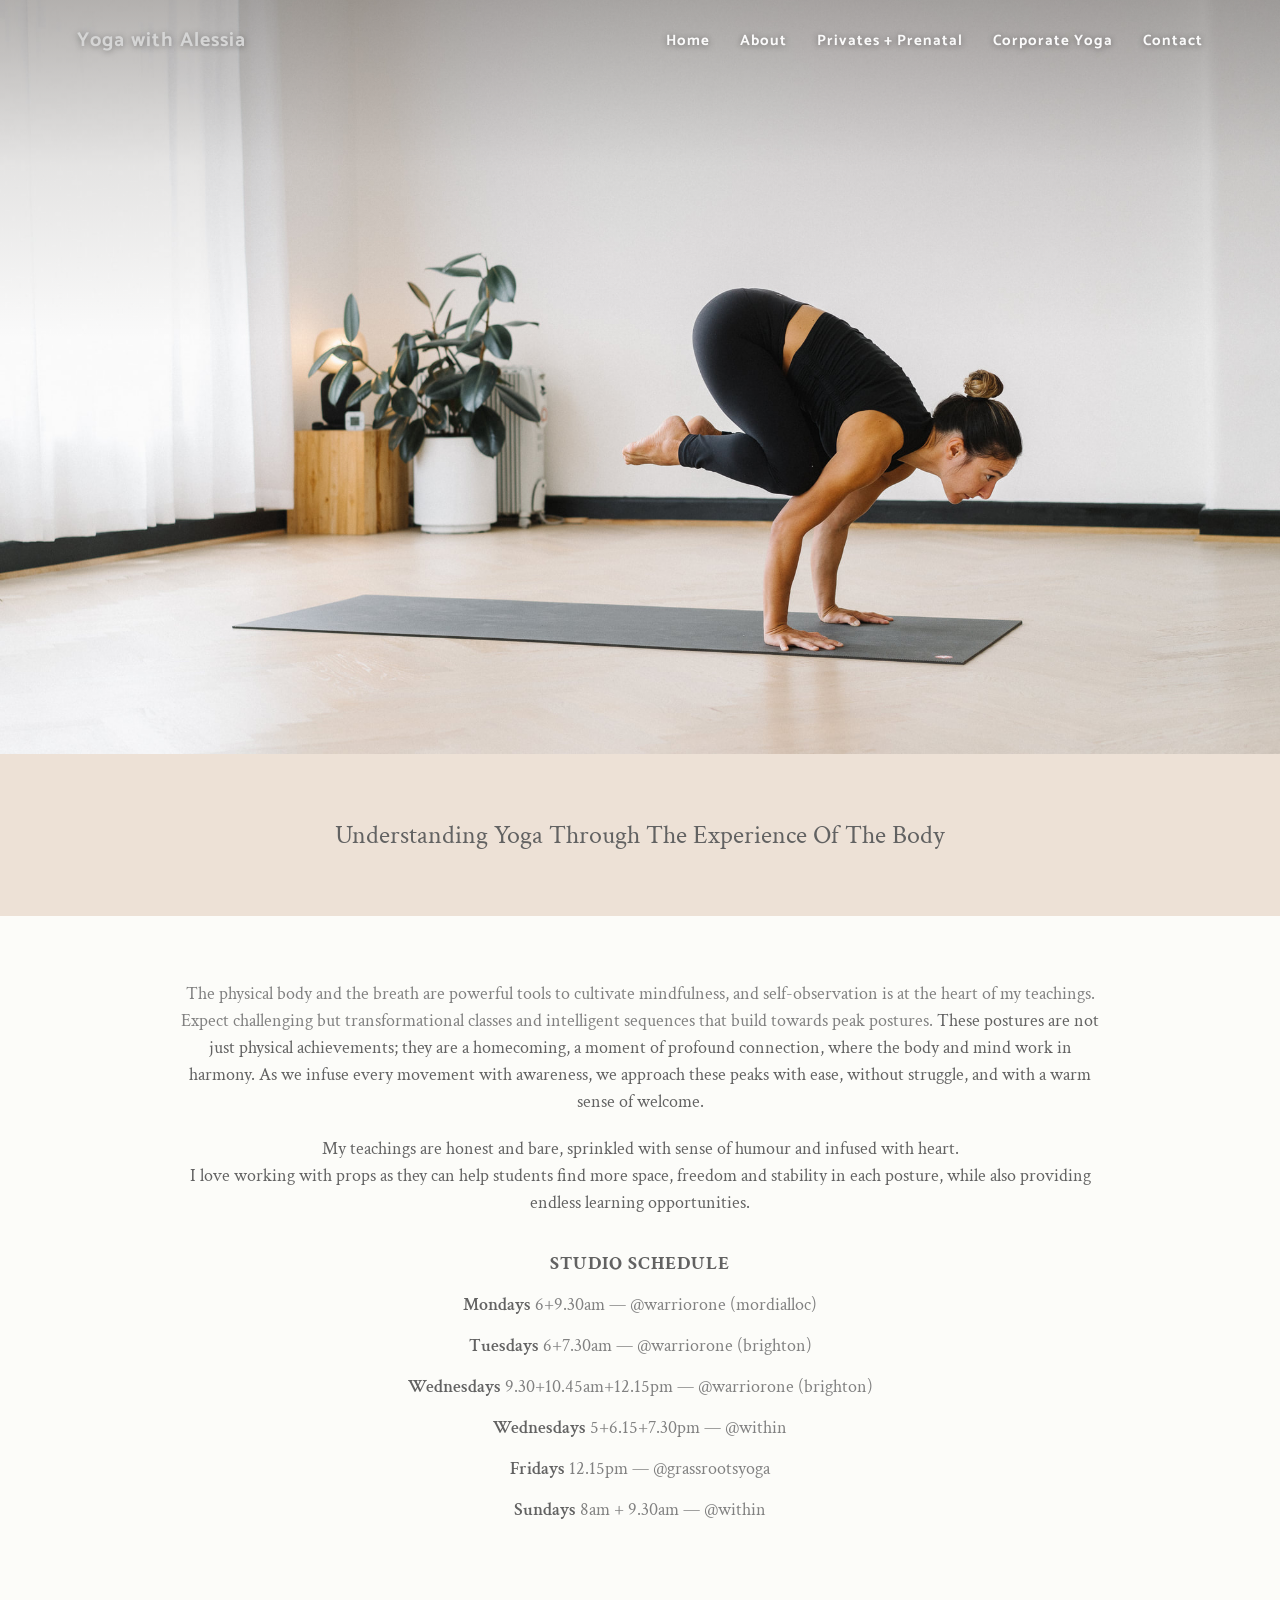
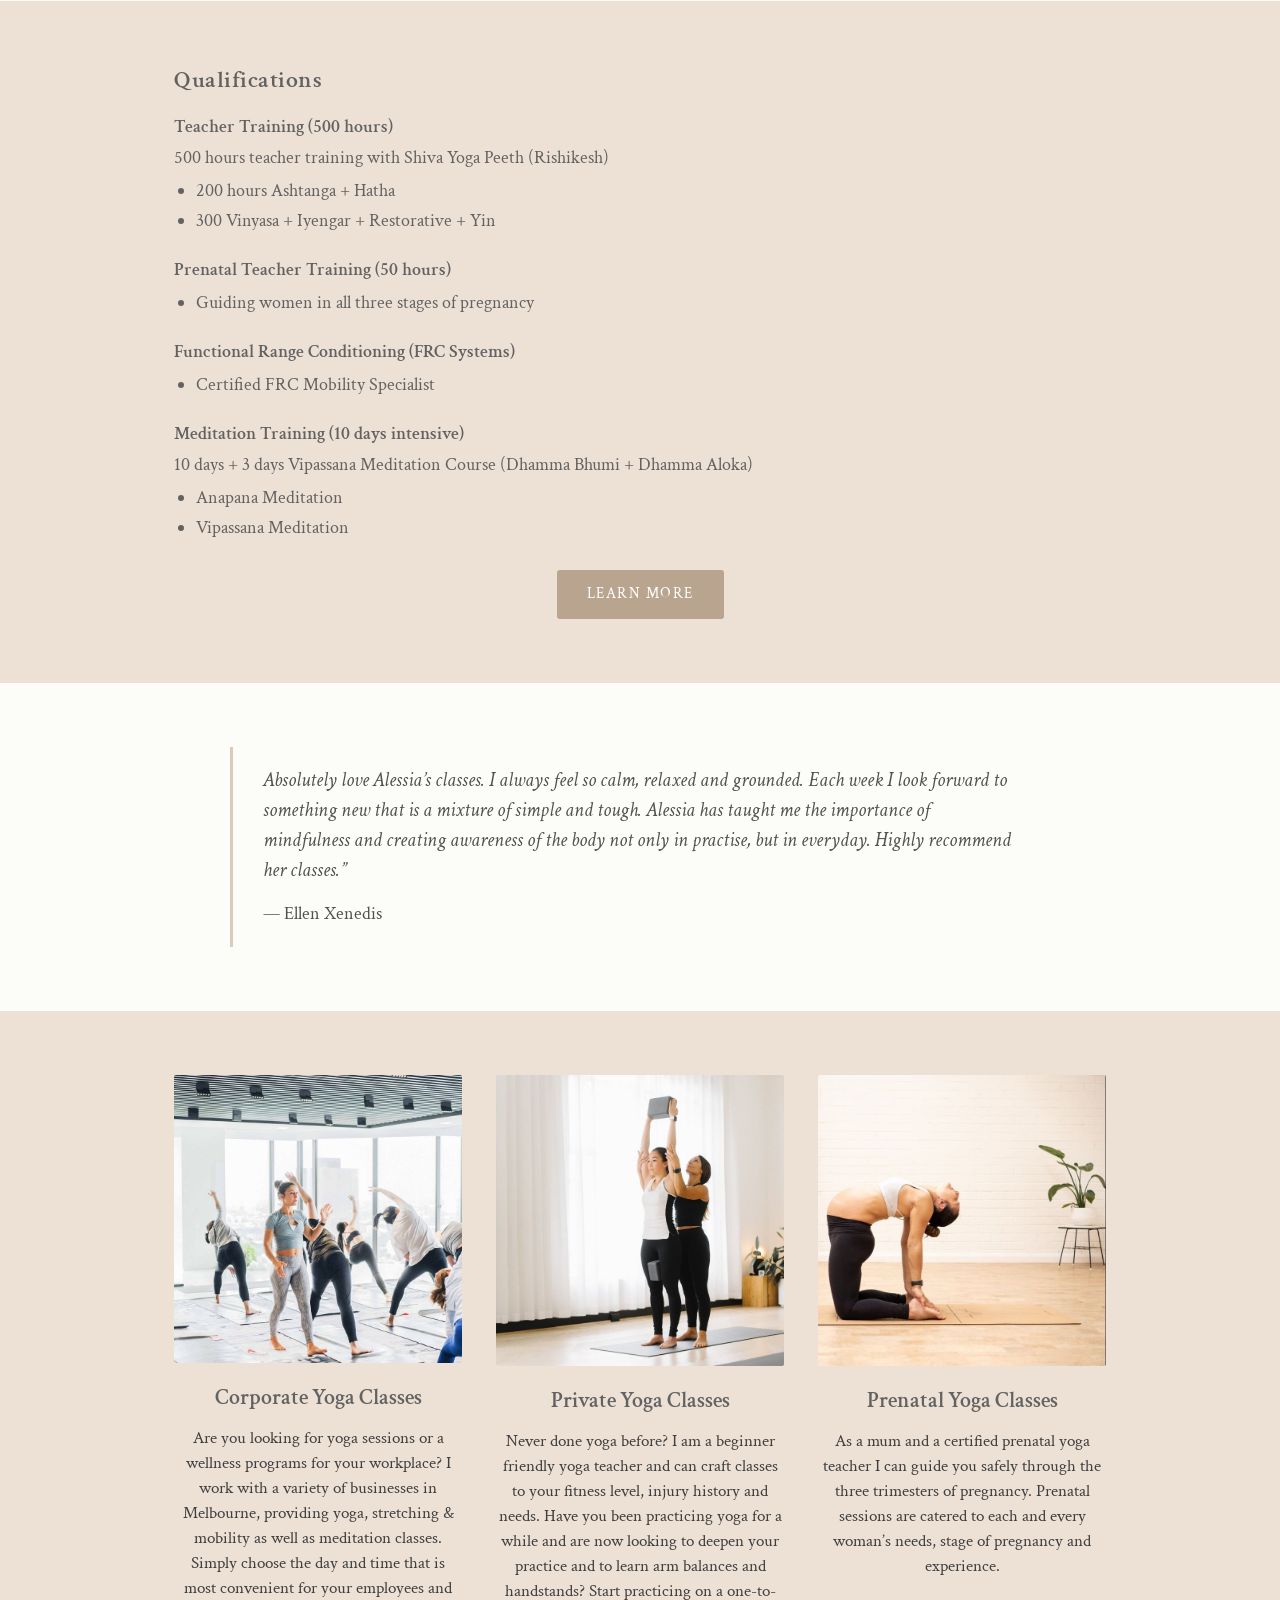
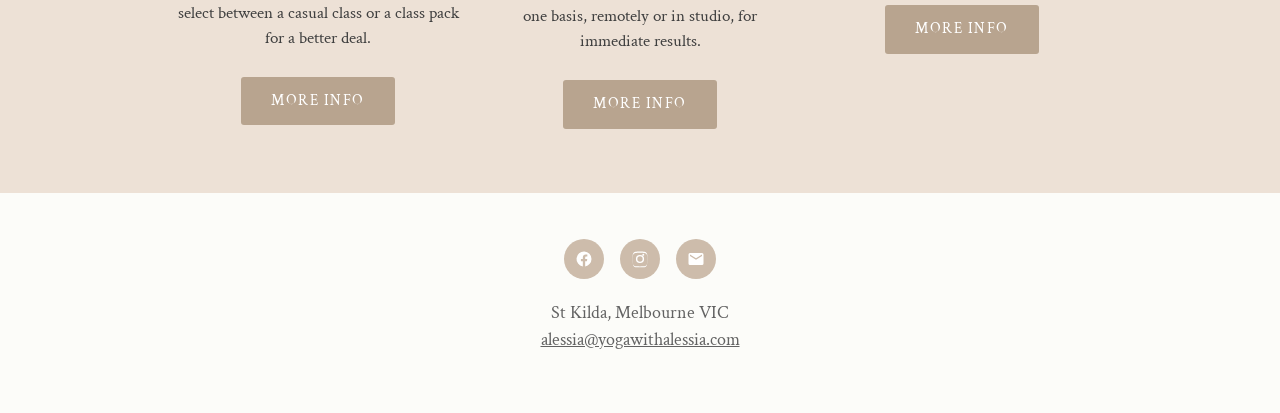
<file: index.html>
<!DOCTYPE html>
<html lang="en">
<head>
<meta charset="UTF-8">
<meta name="viewport" content="width=device-width, initial-scale=1.0">
<title>Yoga with Alessia - Advocate Of Props And Alignment</title>
<meta name="description" content="Private, semi-private and corporate yoga classes in Melbourne, taught in English, Italian or Mandarin Chinese. Tailored sessions for any level, from beginners to advanced with a focus on mobility, breath awareness, alignment and stress relief.">
<meta name="keywords" content="yoga melbourne, yoga st kilda, yoga teacher, yoga private classes, corporate yoga melbourne, prenatal yoga, meditation">

<meta property="og:site_name" content="Yoga with Alessia">
<meta property="og:title" content="Advocate Of Props And Alignment">
<meta property="og:description" content="Private, semi-private and corporate yoga classes in Melbourne, taught in English, Italian or Mandarin Chinese. Tailored sessions for any level, from beginners to advanced with a focus on mobility, breath awareness, alignment and stress relief.">
<meta property="og:type" content="website">

<link rel="preconnect" href="https://fonts.googleapis.com">
<link rel="preconnect" href="https://fonts.gstatic.com" crossorigin>
<link href="https://fonts.googleapis.com/css2?family=Catamaran:wght@400;700&family=Crimson+Text:ital,wght@0,400;0,600;1,400&display=swap" rel="stylesheet">

<link rel="stylesheet" href="assets/styles.css">
</head>
<body>

  <header class="site-header">
    <a href="index.html" class="site-title">Yoga with Alessia</a>

    <nav class="nav-desktop" aria-label="Primary">
      <ul>
        <li><a href="index.html">Home</a></li>
        <li><a href="about.html">About</a></li>
        <li><a href="privates-prenatal.html">Privates + Prenatal</a></li>
        <li><a href="corporate-yoga.html">Corporate Yoga</a></li>
        <li><a href="contact.html">Contact</a></li>
      </ul>
    </nav>

    <button class="nav-toggle" aria-label="Menu" aria-expanded="false" onclick="var m=document.getElementById('navMobile');var o=m.classList.toggle('open');this.setAttribute('aria-expanded',o);">
      <span></span><span></span><span></span>
    </button>

    <div class="nav-mobile" id="navMobile">
      <ul>
        <li><a href="index.html">Home</a></li>
        <li><a href="about.html">About</a></li>
        <li><a href="privates-prenatal.html">Privates + Prenatal</a></li>
        <li><a href="corporate-yoga.html">Corporate Yoga</a></li>
        <li><a href="contact.html">Contact</a></li>
      </ul>
    </div>
  </header>

  <div id="top" class="hero"></div>

  <!-- Intro headline -->
  <section class="band beige">
    <div class="container">
      <p class="lead">Understanding Yoga Through The Experience Of The Body</p>
    </div>
  </section>

  <!-- Body + schedule -->
  <section class="band cream">
    <div class="container">
      <p class="body center">
        <span class="text-soft">The physical body and the breath are powerful tools to cultivate mindfulness, and self-observation is at the heart of my teachings. Expect challenging but transformational classes and intelligent sequences that build towards peak postures.</span>
        These postures are not just physical achievements; they are a homecoming, a moment of profound connection, where the body and mind work in harmony. As we infuse every movement with awareness, we approach these peaks with ease, without struggle, and with a warm sense of welcome.
      </p>
      <p class="body center">
        My teachings are honest and bare, sprinkled with sense of humour and infused with heart.<br>
        I love working with props as they can help students find more space, freedom and stability in each posture, while also providing endless learning opportunities.
      </p>

      <div class="schedule" id="schedule">
        <strong>STUDIO SCHEDULE</strong>
        <span class="slot"><b>Mondays</b> 9.30am — @within</span>
        <span class="slot"><b>Tuesdays</b> 5pm — @grassrootsyoga</span>
        <span class="slot"><b>Wednesdays</b> 9.30 + 10.45am + 12.15pm — @warriorone (brighton)</span>
        <span class="slot"><b>Wednesdays</b> 5 + 6.15 + 7.30pm — @within</span>
        <span class="slot"><b>Thursdays</b> 6 + 7.30am — @warriorone (brighton)</span>
        <span class="slot"><b>Sundays</b> 8am + 9.30am — @within</span>
      </div>
    </div>
  </section>

  <!-- Qualifications -->
  <section class="band beige" id="qualifications">
    <div class="container">
      <h2 class="title">Qualifications</h2>
      <div class="quals">
        <h3>Teacher Training (500 hours)</h3>
        500 hours teacher training with Shiva Yoga Peeth (Rishikesh)
        <ul>
          <li>200 hours Ashtanga + Hatha</li>
          <li>300 Vinyasa + Iyengar + Restorative + Yin</li>
        </ul>

        <h3>Prenatal Teacher Training (50 hours)</h3>
        <ul>
          <li>Guiding women in all three stages of pregnancy</li>
        </ul>

        <h3>Functional Range Conditioning (FRC Systems)</h3>
        <ul>
          <li>Certified FRC Mobility Specialist</li>
        </ul>

        <h3>Meditation Training (10 days intensive)</h3>
        10 days + 3 days Vipassana Meditation Course (Dhamma Bhumi + Dhamma Aloka)
        <ul>
          <li>Anapana Meditation</li>
          <li>Vipassana Meditation</li>
        </ul>
      </div>
      <div class="btn-wrap">
        <a class="btn" href="about.html">Learn More</a>
      </div>
    </div>
  </section>

  <!-- Testimonial -->
  <section class="band cream">
    <div class="container" style="display:flex;justify-content:center;">
      <blockquote class="testimonial">
        Absolutely love Alessia&rsquo;s classes. I always feel so calm, relaxed and grounded. Each week I look forward to something new that is a mixture of simple and tough. Alessia has taught me the importance of mindfulness and creating awareness of the body not only in practise, but in everyday. Highly recommend her classes.&rdquo;
        <span class="who">&mdash; Ellen Xenedis</span>
      </blockquote>
    </div>
  </section>

  <!-- Three class cards -->
  <section class="band beige" id="classes">
    <div class="container">
      <div class="cards">
        <div class="card">
          <img src="assets/corporate.jpg" alt="Corporate yoga">
          <h2>Corporate Yoga Classes</h2>
          <p>Are you looking for yoga sessions or a wellness programs for your workplace? I work with a variety of businesses in Melbourne, providing yoga, stretching &amp; mobility as well as meditation classes. Simply choose the day and time that is most convenient for your employees and select between a casual class or a class pack for a better deal.</p>
          <a class="btn" href="corporate-yoga.html">More info</a>
        </div>

        <div class="card">
          <img src="assets/private.jpg" alt="Private yoga">
          <h2>Private Yoga Classes</h2>
          <p>Never done yoga before? I am a beginner friendly yoga teacher and can craft classes to your fitness level, injury history and needs. Have you been practicing yoga for a while and are now looking to deepen your practice and to learn arm balances and handstands? Start practicing on a one-to-one basis, remotely or in studio, for immediate results.</p>
          <a class="btn" href="privates-prenatal.html">More info</a>
        </div>

        <div class="card">
          <img src="assets/prenatal.jpg" alt="Prenatal yoga">
          <h2>Prenatal Yoga Classes</h2>
          <p>As a mum and a certified prenatal yoga teacher I can guide you safely through the three trimesters of pregnancy. Prenatal sessions are catered to each and every woman&rsquo;s needs, stage of pregnancy and experience.</p>
          <a class="btn" href="privates-prenatal.html">More info</a>
        </div>
      </div>
    </div>
  </section>

  <!-- Footer / contact -->
  <footer class="footer" id="contact">
    <div class="social">
      <a href="https://www.facebook.com/aleyogabjj" target="_blank" rel="noopener" aria-label="Facebook">
        <svg viewBox="0 0 24 24"><path d="M22 12a10 10 0 1 0-11.56 9.88v-6.99H7.9V12h2.54V9.8c0-2.5 1.49-3.89 3.78-3.89 1.09 0 2.24.2 2.24.2v2.46h-1.26c-1.24 0-1.63.77-1.63 1.56V12h2.78l-.44 2.89h-2.34v6.99A10 10 0 0 0 22 12z"/></svg>
      </a>
      <a href="https://instagram.com/aleyogabjj/" target="_blank" rel="noopener" aria-label="Instagram">
        <svg viewBox="0 0 24 24"><path d="M12 2.16c3.2 0 3.58.01 4.85.07 1.17.05 1.8.25 2.23.41.56.22.96.48 1.38.9.42.42.68.82.9 1.38.16.42.36 1.06.41 2.23.06 1.27.07 1.65.07 4.85s-.01 3.58-.07 4.85c-.05 1.17-.25 1.8-.41 2.23-.22.56-.48.96-.9 1.38-.42.42-.82.68-1.38.9-.42.16-1.06.36-2.23.41-1.27.06-1.65.07-4.85.07s-3.58-.01-4.85-.07c-1.17-.05-1.8-.25-2.23-.41a3.7 3.7 0 0 1-1.38-.9 3.7 3.7 0 0 1-.9-1.38c-.16-.42-.36-1.06-.41-2.23C2.17 15.58 2.16 15.2 2.16 12s.01-3.58.07-4.85c.05-1.17.25-1.8.41-2.23.22-.56.48-.96.9-1.38.42-.42.82-.68 1.38-.9.42-.16 1.06-.36 2.23-.41C8.42 2.17 8.8 2.16 12 2.16zm0 1.62c-3.15 0-3.5.01-4.74.07-1.14.05-1.76.24-2.17.4-.55.21-.94.47-1.35.88-.41.41-.67.8-.88 1.35-.16.41-.35 1.03-.4 2.17-.06 1.24-.07 1.59-.07 4.74s.01 3.5.07 4.74c.05 1.14.24 1.76.4 2.17.21.55.47.94.88 1.35.41.41.8.67 1.35.88.41.16 1.03.35 2.17.4 1.24.06 1.59.07 4.74.07s3.5-.01 4.74-.07c1.14-.05 1.76-.24 2.17-.4.55-.21.94-.47 1.35-.88.41-.41.67-.8.88-1.35.16-.41.35-1.03.4-2.17.06-1.24.07-1.59.07-4.74s-.01-3.5-.07-4.74c-.05-1.14-.24-1.76-.4-2.17a3.6 3.6 0 0 0-.88-1.35 3.6 3.6 0 0 0-1.35-.88c-.41-.16-1.03-.35-2.17-.4-1.24-.06-1.59-.07-4.74-.07zm0 2.76a5.46 5.46 0 1 0 0 10.92 5.46 5.46 0 0 0 0-10.92zm0 9a3.54 3.54 0 1 1 0-7.08 3.54 3.54 0 0 1 0 7.08zm5.68-9.22a1.28 1.28 0 1 1-2.55 0 1.28 1.28 0 0 1 2.55 0z"/></svg>
      </a>
      <a href="mailto:alessia@yogawithalessia.com" aria-label="Email">
        <svg viewBox="0 0 24 24"><path d="M20 4H4a2 2 0 0 0-2 2v12a2 2 0 0 0 2 2h16a2 2 0 0 0 2-2V6a2 2 0 0 0-2-2zm0 4-8 5-8-5V6l8 5 8-5z"/></svg>
      </a>
    </div>
    <div class="place">
      St Kilda, Melbourne VIC<br>
      <a href="mailto:alessia@yogawithalessia.com">alessia@yogawithalessia.com</a>
    </div>
  </footer>

  <script>
    // Renders the studio schedule from assets/schedule.json (edited via the CMS).
    // If the file can't be loaded, the static fallback inside #schedule stays visible.
    (function () {
      function esc(s) {
        return String(s == null ? "" : s)
          .replace(/&/g, "&amp;").replace(/</g, "&lt;").replace(/>/g, "&gt;");
      }
      fetch("assets/schedule.json", { cache: "no-store" })
        .then(function (r) { return r.json(); })
        .then(function (d) {
          var el = document.getElementById("schedule");
          if (!el || !d || !Array.isArray(d.slots)) return;
          var html = "<strong>" + esc(d.title || "STUDIO SCHEDULE") + "</strong>";
          d.slots.forEach(function (s) {
            html += '<span class="slot"><b>' + esc(s.day) + "</b> " +
                    esc(s.time) + " — " + esc(s.studio) + "</span>";
          });
          el.innerHTML = html;
        })
        .catch(function () { /* keep the static fallback */ });
    })();
  </script>
</body>
</html>
</file>
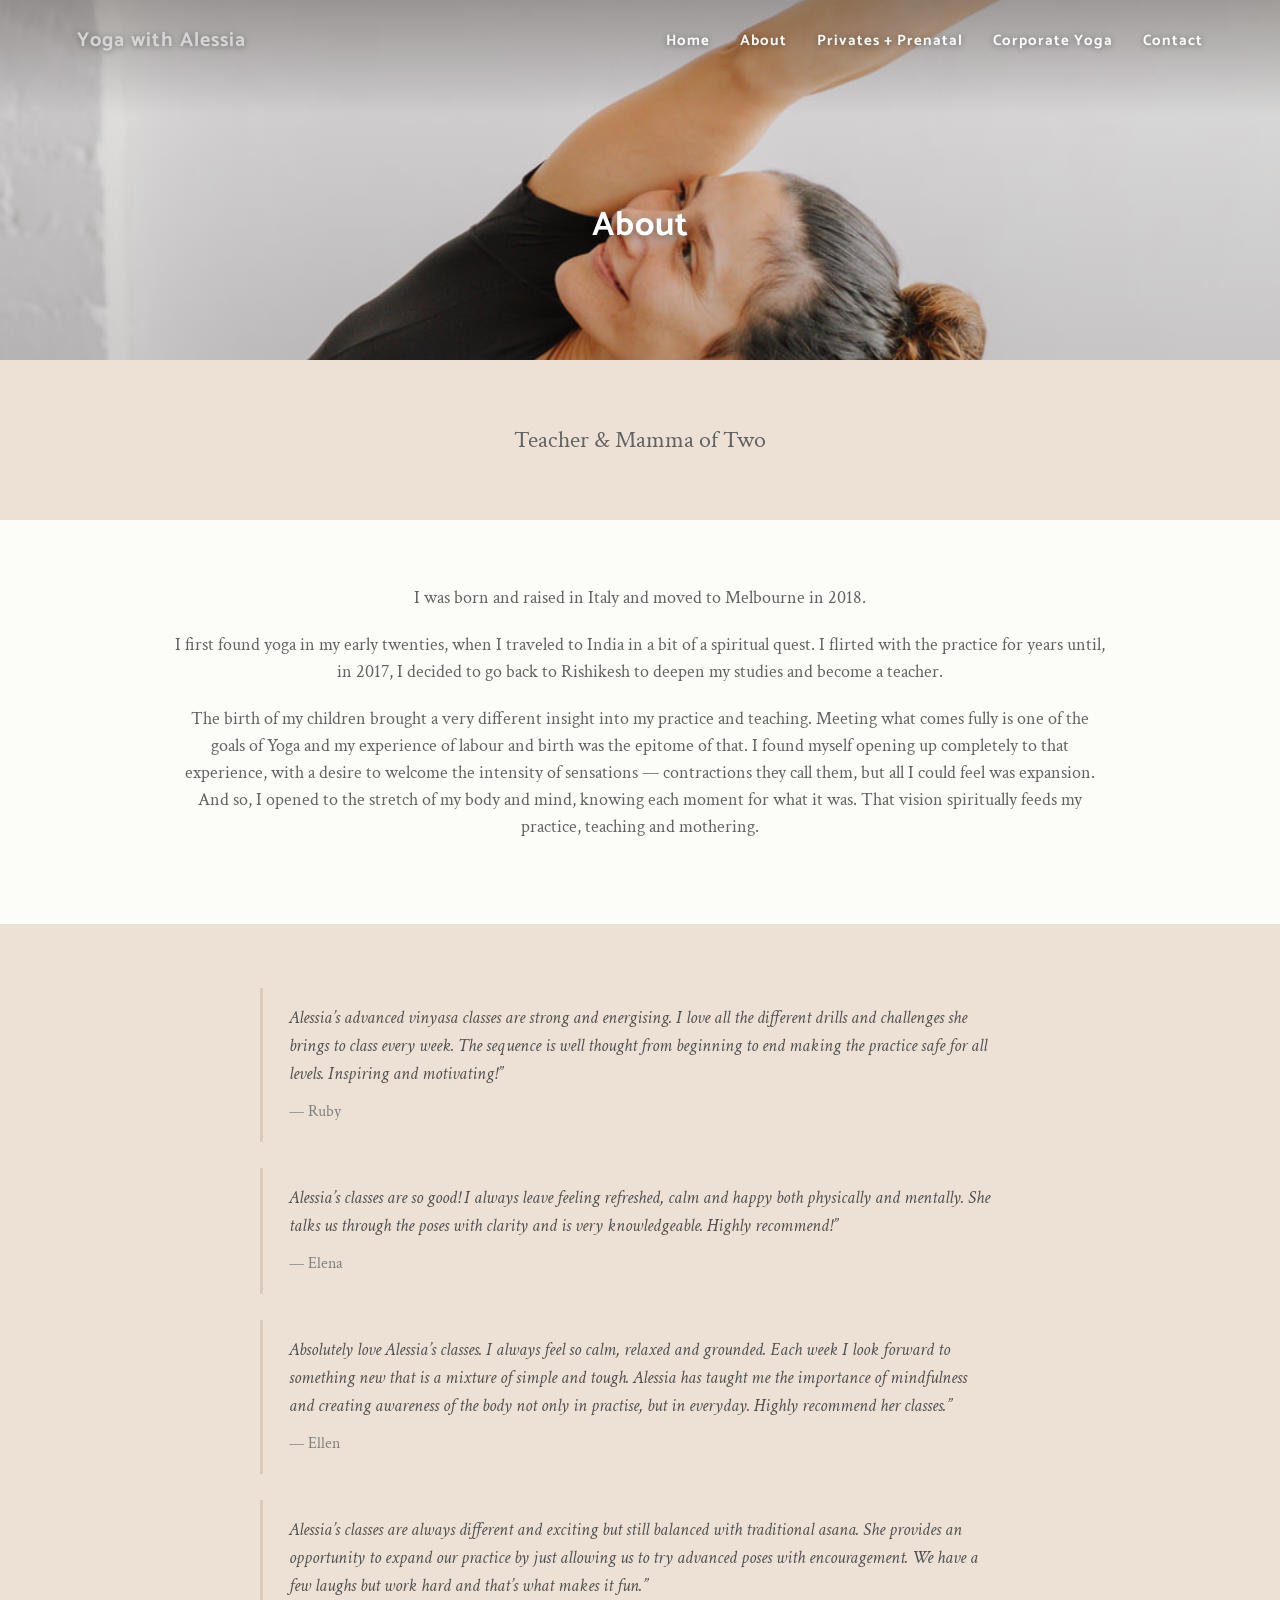
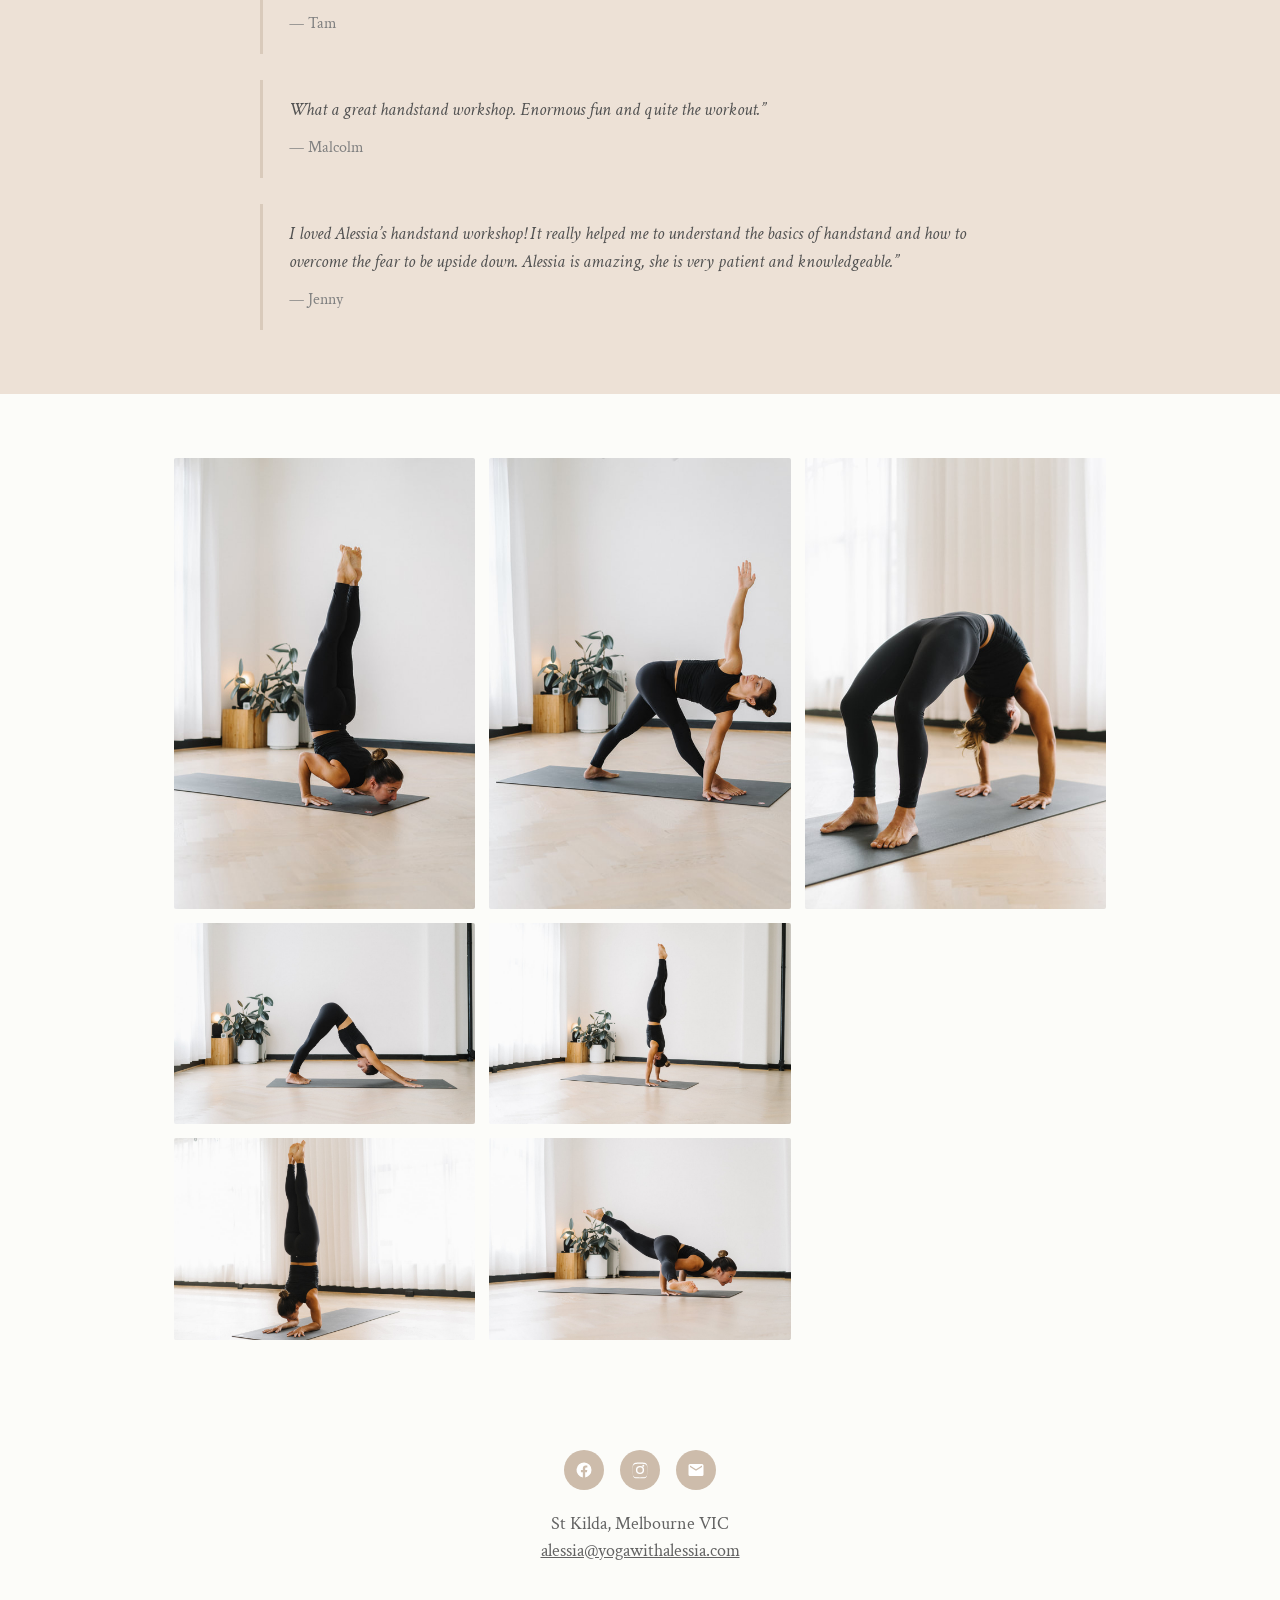
<file: about.html>
<!DOCTYPE html>
<html lang="en">
<head>
<meta charset="UTF-8">
<meta name="viewport" content="width=device-width, initial-scale=1.0">
<title>YOGA WITH ALESSIA - Melbourne Yoga Teacher - Yoga with Alessia</title>
<meta name="description" content="500 hour certified yoga teacher in Melbourne offering group, private and corporate classes.">
<link rel="preconnect" href="https://fonts.googleapis.com">
<link rel="preconnect" href="https://fonts.gstatic.com" crossorigin>
<link href="https://fonts.googleapis.com/css2?family=Catamaran:wght@400;700&family=Crimson+Text:ital,wght@0,400;0,600;1,400&display=swap" rel="stylesheet">
<link rel="stylesheet" href="assets/styles.css">
</head>
<body>

  <header class="site-header">
    <a href="index.html" class="site-title">Yoga with Alessia</a>
    <nav class="nav-desktop" aria-label="Primary">
      <ul>
        <li><a href="index.html">Home</a></li>
        <li><a href="about.html">About</a></li>
        <li><a href="privates-prenatal.html">Privates + Prenatal</a></li>
        <li><a href="corporate-yoga.html">Corporate Yoga</a></li>
        <li><a href="contact.html">Contact</a></li>
      </ul>
    </nav>
    <button class="nav-toggle" aria-label="Menu" aria-expanded="false" onclick="var m=document.getElementById('navMobile');var o=m.classList.toggle('open');this.setAttribute('aria-expanded',o);">
      <span></span><span></span><span></span>
    </button>
    <div class="nav-mobile" id="navMobile">
      <ul>
        <li><a href="index.html">Home</a></li>
        <li><a href="about.html">About</a></li>
        <li><a href="privates-prenatal.html">Privates + Prenatal</a></li>
        <li><a href="corporate-yoga.html">Corporate Yoga</a></li>
        <li><a href="contact.html">Contact</a></li>
      </ul>
    </div>
  </header>

  <div class="page-banner has-photo banner-about"><h1>About</h1></div>

  <section class="band beige">
    <div class="container">
      <p class="intro-line">Teacher &amp; Mamma of Two</p>
    </div>
  </section>

  <section class="band cream">
    <div class="container">
      <p class="body center">I was born and raised in Italy and moved to Melbourne in 2018.</p>
      <p class="body center">I first found yoga in my early twenties, when I traveled to India in a bit of a spiritual quest. I flirted with the practice for years until, in 2017, I decided to go back to Rishikesh to deepen my studies and become a teacher.</p>
      <p class="body center">The birth of my children brought a very different insight into my practice and teaching. Meeting what comes fully is one of the goals of Yoga and my experience of labour and birth was the epitome of that. I found myself opening up completely to that experience, with a desire to welcome the intensity of sensations &mdash; contractions they call them, but all I could feel was expansion. And so, I opened to the stretch of my body and mind, knowing each moment for what it was. That vision spiritually feeds my practice, teaching and mothering.</p>
    </div>
  </section>

  <section class="band beige">
    <div class="container">
      <div class="quotes">
        <blockquote>Alessia&rsquo;s advanced vinyasa classes are strong and energising. I love all the different drills and challenges she brings to class every week. The sequence is well thought from beginning to end making the practice safe for all levels. Inspiring and motivating!&rdquo;<span class="who">&mdash; Ruby</span></blockquote>
        <blockquote>Alessia&rsquo;s classes are so good! I always leave feeling refreshed, calm and happy both physically and mentally. She talks us through the poses with clarity and is very knowledgeable. Highly recommend!&rdquo;<span class="who">&mdash; Elena</span></blockquote>
        <blockquote>Absolutely love Alessia&rsquo;s classes. I always feel so calm, relaxed and grounded. Each week I look forward to something new that is a mixture of simple and tough. Alessia has taught me the importance of mindfulness and creating awareness of the body not only in practise, but in everyday. Highly recommend her classes.&rdquo;<span class="who">&mdash; Ellen</span></blockquote>
        <blockquote>Alessia&rsquo;s classes are always different and exciting but still balanced with traditional asana. She provides an opportunity to expand our practice by just allowing us to try advanced poses with encouragement. We have a few laughs but work hard and that&rsquo;s what makes it fun.&rdquo;<span class="who">&mdash; Tam</span></blockquote>
        <blockquote>What a great handstand workshop. Enormous fun and quite the workout.&rdquo;<span class="who">&mdash; Malcolm</span></blockquote>
        <blockquote>I loved Alessia&rsquo;s handstand workshop! It really helped me to understand the basics of handstand and how to overcome the fear to be upside down. Alessia is amazing, she is very patient and knowledgeable.&rdquo;<span class="who">&mdash; Jenny</span></blockquote>
      </div>
    </div>
  </section>

  <section class="band cream">
    <div class="container">
      <div class="gallery">
        <img src="assets/alessia-chin-stand.jpg" alt="Alessia in chin stand">
        <img src="assets/alessia-dfd.jpg" alt="Alessia in downward facing dog">
        <img src="assets/alessia-pincha.jpg" alt="Alessia in pincha mayurasana">
        <img src="assets/alessia-paritrik.jpg" alt="Alessia in a standing pose">
        <img src="assets/alessia-headstand.jpg" alt="Alessia in headstand">
        <img src="assets/alessia-ekapadakoundinyasana.jpg" alt="Alessia in eka pada koundinyasana">
        <img src="assets/alessia-wheel.jpg" alt="Alessia in wheel pose">
      </div>
    </div>
  </section>

  <footer class="footer" id="contact">
    <div class="social">
      <a href="https://www.facebook.com/aleyogabjj" target="_blank" rel="noopener" aria-label="Facebook">
        <svg viewBox="0 0 24 24"><path d="M22 12a10 10 0 1 0-11.56 9.88v-6.99H7.9V12h2.54V9.8c0-2.5 1.49-3.89 3.78-3.89 1.09 0 2.24.2 2.24.2v2.46h-1.26c-1.24 0-1.63.77-1.63 1.56V12h2.78l-.44 2.89h-2.34v6.99A10 10 0 0 0 22 12z"/></svg>
      </a>
      <a href="https://instagram.com/aleyogabjj/" target="_blank" rel="noopener" aria-label="Instagram">
        <svg viewBox="0 0 24 24"><path d="M12 2.16c3.2 0 3.58.01 4.85.07 1.17.05 1.8.25 2.23.41.56.22.96.48 1.38.9.42.42.68.82.9 1.38.16.42.36 1.06.41 2.23.06 1.27.07 1.65.07 4.85s-.01 3.58-.07 4.85c-.05 1.17-.25 1.8-.41 2.23-.22.56-.48.96-.9 1.38-.42.42-.82.68-1.38.9-.42.16-1.06.36-2.23.41-1.27.06-1.65.07-4.85.07s-3.58-.01-4.85-.07c-1.17-.05-1.8-.25-2.23-.41a3.7 3.7 0 0 1-1.38-.9 3.7 3.7 0 0 1-.9-1.38c-.16-.42-.36-1.06-.41-2.23C2.17 15.58 2.16 15.2 2.16 12s.01-3.58.07-4.85c.05-1.17.25-1.8.41-2.23.22-.56.48-.96.9-1.38.42-.42.82-.68 1.38-.9.42-.16 1.06-.36 2.23-.41C8.42 2.17 8.8 2.16 12 2.16zm0 1.62c-3.15 0-3.5.01-4.74.07-1.14.05-1.76.24-2.17.4-.55.21-.94.47-1.35.88-.41.41-.67.8-.88 1.35-.16.41-.35 1.03-.4 2.17-.06 1.24-.07 1.59-.07 4.74s.01 3.5.07 4.74c.05 1.14.24 1.76.4 2.17.21.55.47.94.88 1.35.41.41.8.67 1.35.88.41.16 1.03.35 2.17.4 1.24.06 1.59.07 4.74.07s3.5-.01 4.74-.07c1.14-.05 1.76-.24 2.17-.4.55-.21.94-.47 1.35-.88.41-.41.67-.8.88-1.35.16-.41.35-1.03.4-2.17.06-1.24.07-1.59.07-4.74s-.01-3.5-.07-4.74c-.05-1.14-.24-1.76-.4-2.17a3.6 3.6 0 0 0-.88-1.35 3.6 3.6 0 0 0-1.35-.88c-.41-.16-1.03-.35-2.17-.4-1.24-.06-1.59-.07-4.74-.07zm0 2.76a5.46 5.46 0 1 0 0 10.92 5.46 5.46 0 0 0 0-10.92zm0 9a3.54 3.54 0 1 1 0-7.08 3.54 3.54 0 0 1 0 7.08zm5.68-9.22a1.28 1.28 0 1 1-2.55 0 1.28 1.28 0 0 1 2.55 0z"/></svg>
      </a>
      <a href="mailto:alessia@yogawithalessia.com" aria-label="Email">
        <svg viewBox="0 0 24 24"><path d="M20 4H4a2 2 0 0 0-2 2v12a2 2 0 0 0 2 2h16a2 2 0 0 0 2-2V6a2 2 0 0 0-2-2zm0 4-8 5-8-5V6l8 5 8-5z"/></svg>
      </a>
    </div>
    <div class="place">
      St Kilda, Melbourne VIC<br>
      <a href="mailto:alessia@yogawithalessia.com">alessia@yogawithalessia.com</a>
    </div>
  </footer>

</body>
</html>
</file>
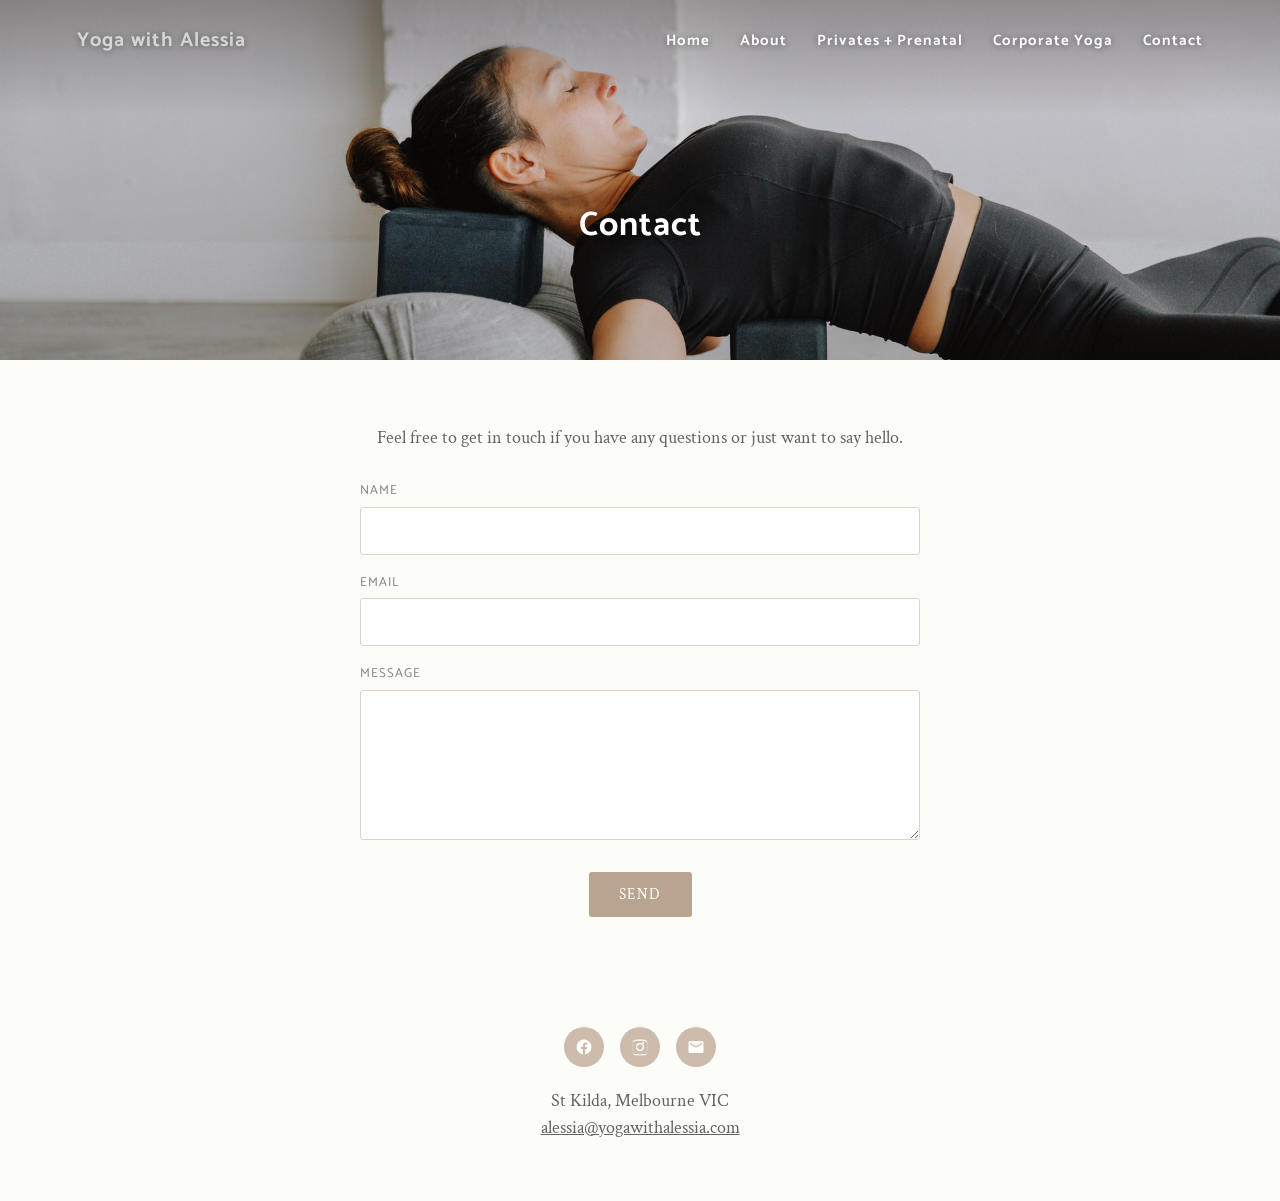
<file: contact.html>
<!DOCTYPE html>
<html lang="en">
<head>
<meta charset="UTF-8">
<meta name="viewport" content="width=device-width, initial-scale=1.0">
<title>YOGA WITH ALESSIA - Contact - Yoga with Alessia</title>
<meta name="description" content="Get in touch to arrange a private or corporate yoga class or to join one of the group classes around Melbourne.">
<link rel="preconnect" href="https://fonts.googleapis.com">
<link rel="preconnect" href="https://fonts.gstatic.com" crossorigin>
<link href="https://fonts.googleapis.com/css2?family=Catamaran:wght@400;700&family=Crimson+Text:ital,wght@0,400;0,600;1,400&display=swap" rel="stylesheet">
<link rel="stylesheet" href="assets/styles.css">
</head>
<body>

  <header class="site-header">
    <a href="index.html" class="site-title">Yoga with Alessia</a>
    <nav class="nav-desktop" aria-label="Primary">
      <ul>
        <li><a href="index.html">Home</a></li>
        <li><a href="about.html">About</a></li>
        <li><a href="privates-prenatal.html">Privates + Prenatal</a></li>
        <li><a href="corporate-yoga.html">Corporate Yoga</a></li>
        <li><a href="contact.html">Contact</a></li>
      </ul>
    </nav>
    <button class="nav-toggle" aria-label="Menu" aria-expanded="false" onclick="var m=document.getElementById('navMobile');var o=m.classList.toggle('open');this.setAttribute('aria-expanded',o);">
      <span></span><span></span><span></span>
    </button>
    <div class="nav-mobile" id="navMobile">
      <ul>
        <li><a href="index.html">Home</a></li>
        <li><a href="about.html">About</a></li>
        <li><a href="privates-prenatal.html">Privates + Prenatal</a></li>
        <li><a href="corporate-yoga.html">Corporate Yoga</a></li>
        <li><a href="contact.html">Contact</a></li>
      </ul>
    </div>
  </header>

  <div class="page-banner has-photo banner-contact"><h1>Contact</h1></div>

  <section class="band cream">
    <div class="container">
      <p class="body center" style="margin-bottom:30px;">Feel free to get in touch if you have any questions or just want to say hello.</p>
      <form class="form" name="contact" method="POST" data-netlify="true" netlify-honeypot="bot-field">
        <input type="hidden" name="form-name" value="contact">
        <p style="display:none;"><label>Don&rsquo;t fill this out: <input name="bot-field"></label></p>
        <label for="name">Name</label>
        <input type="text" id="name" name="name" required>
        <label for="email">Email</label>
        <input type="email" id="email" name="email" required>
        <label for="message">Message</label>
        <textarea id="message" name="message" required></textarea>
        <div class="btn-wrap"><button type="submit" class="btn">Send</button></div>
      </form>
    </div>
  </section>

  <footer class="footer" id="contact">
    <div class="social">
      <a href="https://www.facebook.com/aleyogabjj" target="_blank" rel="noopener" aria-label="Facebook">
        <svg viewBox="0 0 24 24"><path d="M22 12a10 10 0 1 0-11.56 9.88v-6.99H7.9V12h2.54V9.8c0-2.5 1.49-3.89 3.78-3.89 1.09 0 2.24.2 2.24.2v2.46h-1.26c-1.24 0-1.63.77-1.63 1.56V12h2.78l-.44 2.89h-2.34v6.99A10 10 0 0 0 22 12z"/></svg>
      </a>
      <a href="https://instagram.com/aleyogabjj/" target="_blank" rel="noopener" aria-label="Instagram">
        <svg viewBox="0 0 24 24"><path d="M12 2.16c3.2 0 3.58.01 4.85.07 1.17.05 1.8.25 2.23.41.56.22.96.48 1.38.9.42.42.68.82.9 1.38.16.42.36 1.06.41 2.23.06 1.27.07 1.65.07 4.85s-.01 3.58-.07 4.85c-.05 1.17-.25 1.8-.41 2.23-.22.56-.48.96-.9 1.38-.42.42-.82.68-1.38.9-.42.16-1.06.36-2.23.41-1.27.06-1.65.07-4.85.07s-3.58-.01-4.85-.07c-1.17-.05-1.8-.25-2.23-.41a3.7 3.7 0 0 1-1.38-.9 3.7 3.7 0 0 1-.9-1.38c-.16-.42-.36-1.06-.41-2.23C2.17 15.58 2.16 15.2 2.16 12s.01-3.58.07-4.85c.05-1.17.25-1.8.41-2.23.22-.56.48-.96.9-1.38.42-.42.82-.68 1.38-.9.42-.16 1.06-.36 2.23-.41C8.42 2.17 8.8 2.16 12 2.16zm0 1.62c-3.15 0-3.5.01-4.74.07-1.14.05-1.76.24-2.17.4-.55.21-.94.47-1.35.88-.41.41-.67.8-.88 1.35-.16.41-.35 1.03-.4 2.17-.06 1.24-.07 1.59-.07 4.74s.01 3.5.07 4.74c.05 1.14.24 1.76.4 2.17.21.55.47.94.88 1.35.41.41.8.67 1.35.88.41.16 1.03.35 2.17.4 1.24.06 1.59.07 4.74.07s3.5-.01 4.74-.07c1.14-.05 1.76-.24 2.17-.4.55-.21.94-.47 1.35-.88.41-.41.67-.8.88-1.35.16-.41.35-1.03.4-2.17.06-1.24.07-1.59.07-4.74s-.01-3.5-.07-4.74c-.05-1.14-.24-1.76-.4-2.17a3.6 3.6 0 0 0-.88-1.35 3.6 3.6 0 0 0-1.35-.88c-.41-.16-1.03-.35-2.17-.4-1.24-.06-1.59-.07-4.74-.07zm0 2.76a5.46 5.46 0 1 0 0 10.92 5.46 5.46 0 0 0 0-10.92zm0 9a3.54 3.54 0 1 1 0-7.08 3.54 3.54 0 0 1 0 7.08zm5.68-9.22a1.28 1.28 0 1 1-2.55 0 1.28 1.28 0 0 1 2.55 0z"/></svg>
      </a>
      <a href="mailto:alessia@yogawithalessia.com" aria-label="Email">
        <svg viewBox="0 0 24 24"><path d="M20 4H4a2 2 0 0 0-2 2v12a2 2 0 0 0 2 2h16a2 2 0 0 0 2-2V6a2 2 0 0 0-2-2zm0 4-8 5-8-5V6l8 5 8-5z"/></svg>
      </a>
    </div>
    <div class="place">
      St Kilda, Melbourne VIC<br>
      <a href="mailto:alessia@yogawithalessia.com">alessia@yogawithalessia.com</a>
    </div>
  </footer>

</body>
</html>
</file>
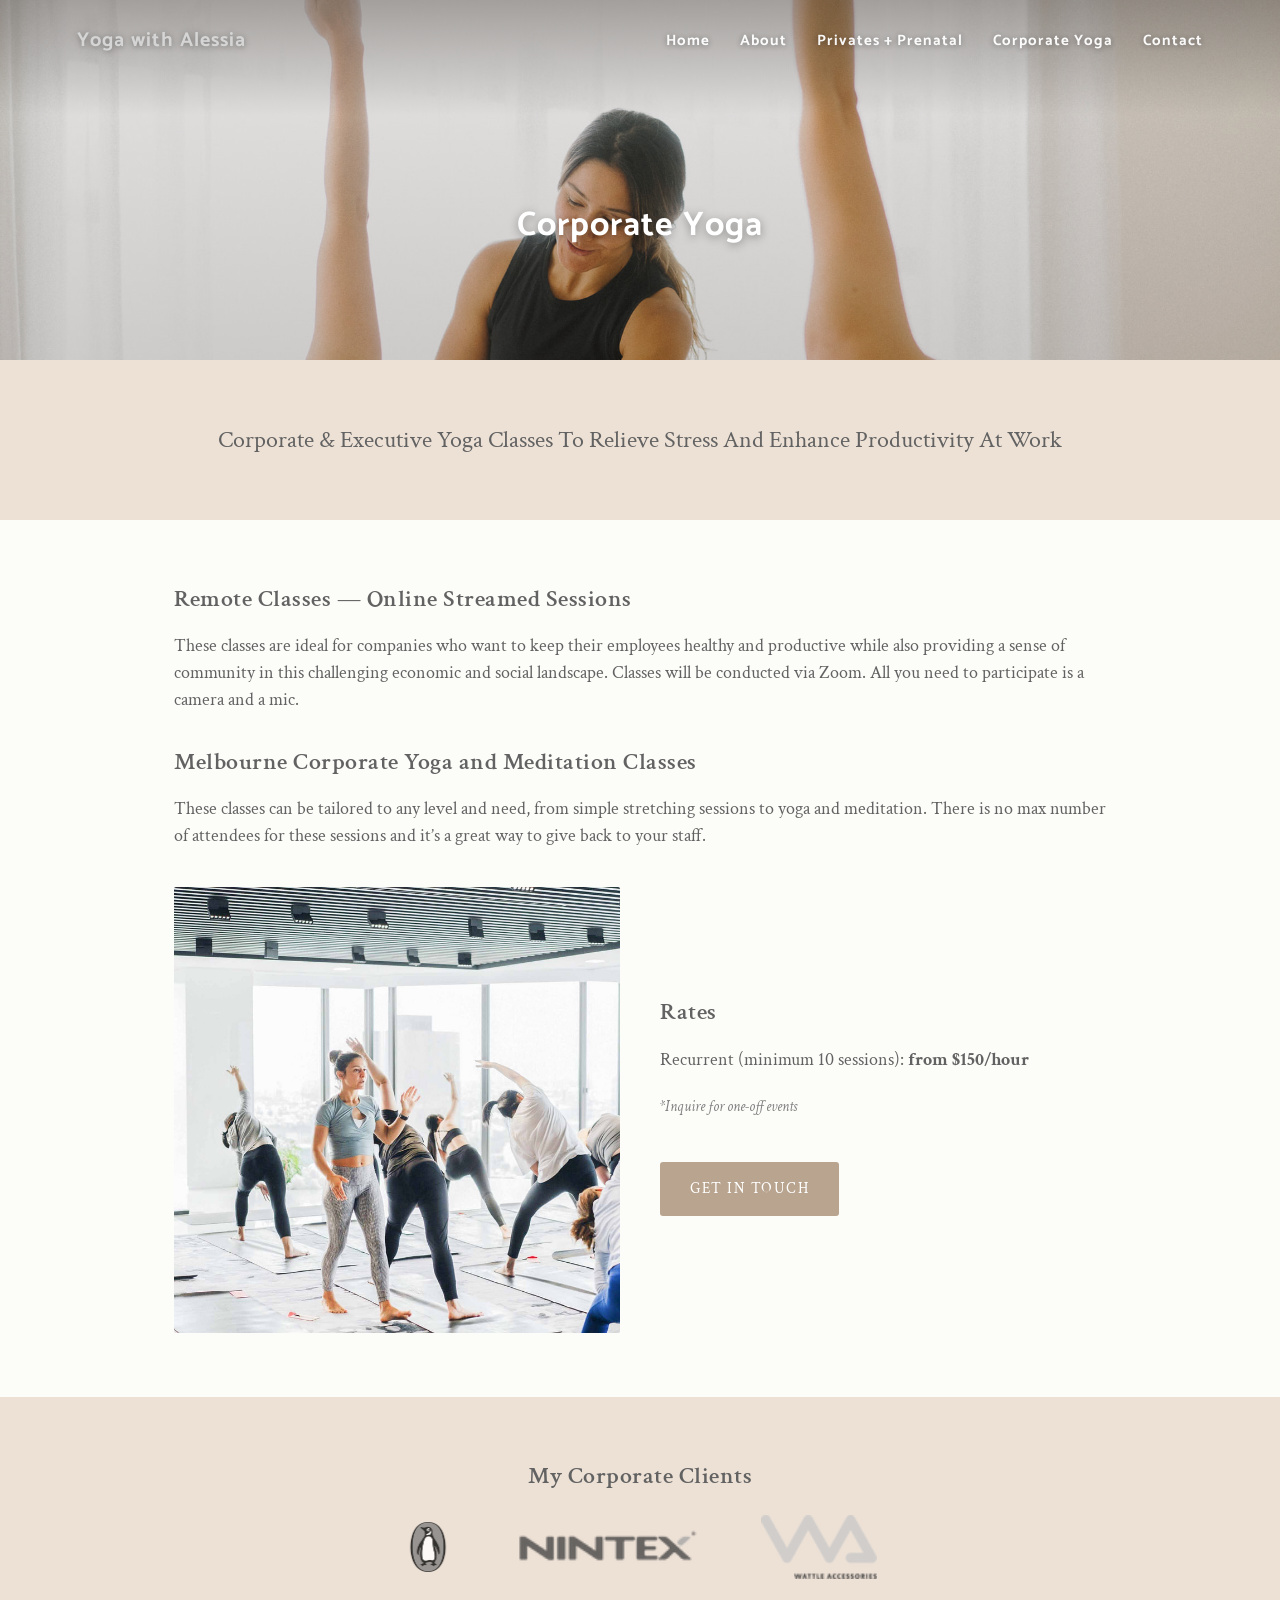
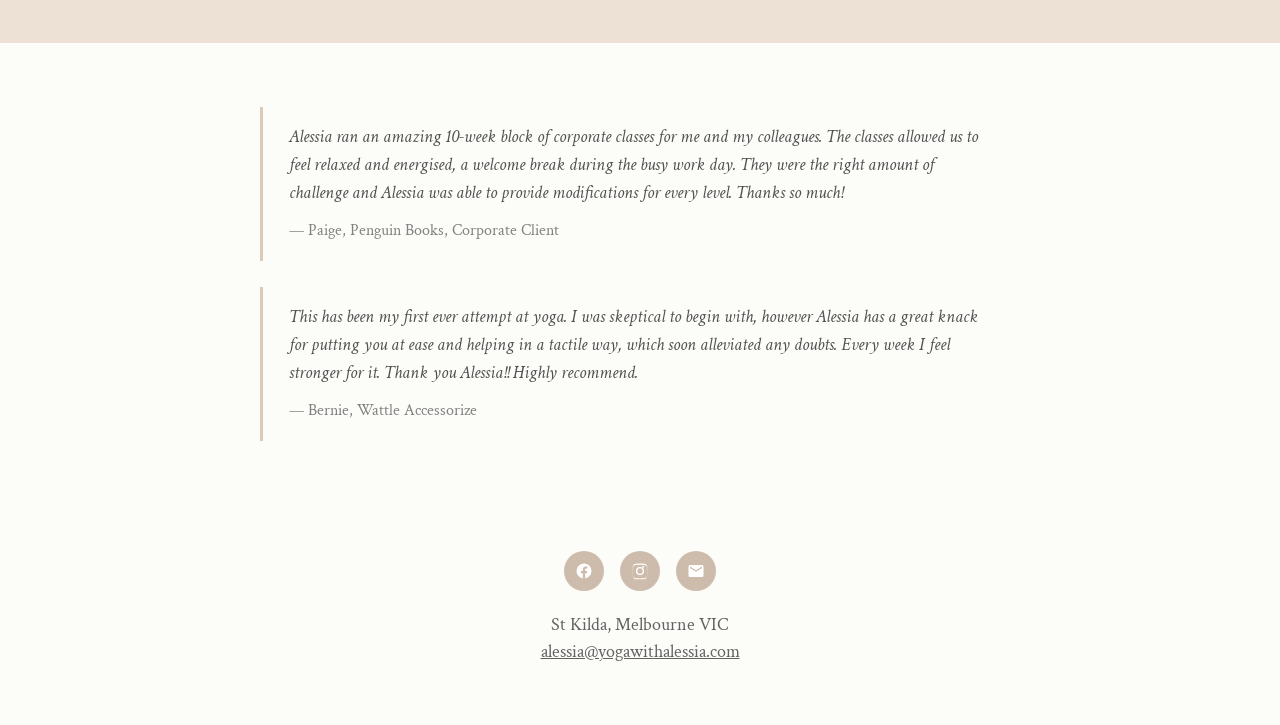
<file: corporate-yoga.html>
<!DOCTYPE html>
<html lang="en">
<head>
<meta charset="UTF-8">
<meta name="viewport" content="width=device-width, initial-scale=1.0">
<title>YOGA WITH ALESSIA - Corporate Yoga Melbourne - Yoga with Alessia</title>
<meta name="description" content="One to one yoga sessions and corporate yoga classes at affordable rates in Melbourne.">
<link rel="preconnect" href="https://fonts.googleapis.com">
<link rel="preconnect" href="https://fonts.gstatic.com" crossorigin>
<link href="https://fonts.googleapis.com/css2?family=Catamaran:wght@400;700&family=Crimson+Text:ital,wght@0,400;0,600;1,400&display=swap" rel="stylesheet">
<link rel="stylesheet" href="assets/styles.css">
</head>
<body>

  <header class="site-header">
    <a href="index.html" class="site-title">Yoga with Alessia</a>
    <nav class="nav-desktop" aria-label="Primary">
      <ul>
        <li><a href="index.html">Home</a></li>
        <li><a href="about.html">About</a></li>
        <li><a href="privates-prenatal.html">Privates + Prenatal</a></li>
        <li><a href="corporate-yoga.html">Corporate Yoga</a></li>
        <li><a href="contact.html">Contact</a></li>
      </ul>
    </nav>
    <button class="nav-toggle" aria-label="Menu" aria-expanded="false" onclick="var m=document.getElementById('navMobile');var o=m.classList.toggle('open');this.setAttribute('aria-expanded',o);">
      <span></span><span></span><span></span>
    </button>
    <div class="nav-mobile" id="navMobile">
      <ul>
        <li><a href="index.html">Home</a></li>
        <li><a href="about.html">About</a></li>
        <li><a href="privates-prenatal.html">Privates + Prenatal</a></li>
        <li><a href="corporate-yoga.html">Corporate Yoga</a></li>
        <li><a href="contact.html">Contact</a></li>
      </ul>
    </div>
  </header>

  <div class="page-banner has-photo banner-corporate"><h1>Corporate Yoga</h1></div>

  <section class="band beige">
    <div class="container">
      <p class="intro-line">Corporate &amp; Executive Yoga Classes To Relieve Stress And Enhance Productivity At Work</p>
    </div>
  </section>

  <section class="band cream">
    <div class="container info-block">
      <h2 class="title">Remote Classes &mdash; Online Streamed Sessions</h2>
      <p class="body">These classes are ideal for companies who want to keep their employees healthy and productive while also providing a sense of community in this challenging economic and social landscape. Classes will be conducted via Zoom. All you need to participate is a camera and a mic.</p>
      <h2 class="title" style="margin-top:34px;">Melbourne Corporate Yoga and Meditation Classes</h2>
      <p class="body">These classes can be tailored to any level and need, from simple stretching sessions to yoga and meditation. There is no max number of attendees for these sessions and it&rsquo;s a great way to give back to your staff.</p>
      <div class="two-col" style="margin-top:30px;">
        <img class="band-img" src="assets/corporate-banner-photo.jpg" alt="Corporate yoga class">
        <div>
          <h2 class="title">Rates</h2>
          <p class="rate-line" style="text-align:left;">Recurrent (minimum 10 sessions): <strong>from $150/hour</strong></p>
          <p class="note">*Inquire for one-off events</p>
          <a class="btn" href="contact.html">Get in touch</a>
        </div>
      </div>
    </div>
  </section>

  <section class="band beige">
    <div class="container">
      <h2 class="title center">My Corporate Clients</h2>
      <div class="logos">
        <img src="assets/logo-penguin.png" alt="Penguin Books">
        <img src="assets/logo-nintex.png" alt="Nintex">
        <img src="assets/logo-wattle.png" alt="Wattle">
      </div>
    </div>
  </section>

  <section class="band cream">
    <div class="container">
      <div class="quotes">
        <blockquote>Alessia ran an amazing 10-week block of corporate classes for me and my colleagues. The classes allowed us to feel relaxed and energised, a welcome break during the busy work day. They were the right amount of challenge and Alessia was able to provide modifications for every level. Thanks so much!<span class="who">&mdash; Paige, Penguin Books, Corporate Client</span></blockquote>
        <blockquote>This has been my first ever attempt at yoga. I was skeptical to begin with, however Alessia has a great knack for putting you at ease and helping in a tactile way, which soon alleviated any doubts. Every week I feel stronger for it. Thank you Alessia!! Highly recommend.<span class="who">&mdash; Bernie, Wattle Accessorize</span></blockquote>
      </div>
    </div>
  </section>

  <footer class="footer" id="contact">
    <div class="social">
      <a href="https://www.facebook.com/aleyogabjj" target="_blank" rel="noopener" aria-label="Facebook">
        <svg viewBox="0 0 24 24"><path d="M22 12a10 10 0 1 0-11.56 9.88v-6.99H7.9V12h2.54V9.8c0-2.5 1.49-3.89 3.78-3.89 1.09 0 2.24.2 2.24.2v2.46h-1.26c-1.24 0-1.63.77-1.63 1.56V12h2.78l-.44 2.89h-2.34v6.99A10 10 0 0 0 22 12z"/></svg>
      </a>
      <a href="https://instagram.com/aleyogabjj/" target="_blank" rel="noopener" aria-label="Instagram">
        <svg viewBox="0 0 24 24"><path d="M12 2.16c3.2 0 3.58.01 4.85.07 1.17.05 1.8.25 2.23.41.56.22.96.48 1.38.9.42.42.68.82.9 1.38.16.42.36 1.06.41 2.23.06 1.27.07 1.65.07 4.85s-.01 3.58-.07 4.85c-.05 1.17-.25 1.8-.41 2.23-.22.56-.48.96-.9 1.38-.42.42-.82.68-1.38.9-.42.16-1.06.36-2.23.41-1.27.06-1.65.07-4.85.07s-3.58-.01-4.85-.07c-1.17-.05-1.8-.25-2.23-.41a3.7 3.7 0 0 1-1.38-.9 3.7 3.7 0 0 1-.9-1.38c-.16-.42-.36-1.06-.41-2.23C2.17 15.58 2.16 15.2 2.16 12s.01-3.58.07-4.85c.05-1.17.25-1.8.41-2.23.22-.56.48-.96.9-1.38.42-.42.82-.68 1.38-.9.42-.16 1.06-.36 2.23-.41C8.42 2.17 8.8 2.16 12 2.16zm0 1.62c-3.15 0-3.5.01-4.74.07-1.14.05-1.76.24-2.17.4-.55.21-.94.47-1.35.88-.41.41-.67.8-.88 1.35-.16.41-.35 1.03-.4 2.17-.06 1.24-.07 1.59-.07 4.74s.01 3.5.07 4.74c.05 1.14.24 1.76.4 2.17.21.55.47.94.88 1.35.41.41.8.67 1.35.88.41.16 1.03.35 2.17.4 1.24.06 1.59.07 4.74.07s3.5-.01 4.74-.07c1.14-.05 1.76-.24 2.17-.4.55-.21.94-.47 1.35-.88.41-.41.67-.8.88-1.35.16-.41.35-1.03.4-2.17.06-1.24.07-1.59.07-4.74s-.01-3.5-.07-4.74c-.05-1.14-.24-1.76-.4-2.17a3.6 3.6 0 0 0-.88-1.35 3.6 3.6 0 0 0-1.35-.88c-.41-.16-1.03-.35-2.17-.4-1.24-.06-1.59-.07-4.74-.07zm0 2.76a5.46 5.46 0 1 0 0 10.92 5.46 5.46 0 0 0 0-10.92zm0 9a3.54 3.54 0 1 1 0-7.08 3.54 3.54 0 0 1 0 7.08zm5.68-9.22a1.28 1.28 0 1 1-2.55 0 1.28 1.28 0 0 1 2.55 0z"/></svg>
      </a>
      <a href="mailto:alessia@yogawithalessia.com" aria-label="Email">
        <svg viewBox="0 0 24 24"><path d="M20 4H4a2 2 0 0 0-2 2v12a2 2 0 0 0 2 2h16a2 2 0 0 0 2-2V6a2 2 0 0 0-2-2zm0 4-8 5-8-5V6l8 5 8-5z"/></svg>
      </a>
    </div>
    <div class="place">
      St Kilda, Melbourne VIC<br>
      <a href="mailto:alessia@yogawithalessia.com">alessia@yogawithalessia.com</a>
    </div>
  </footer>

</body>
</html>
</file>
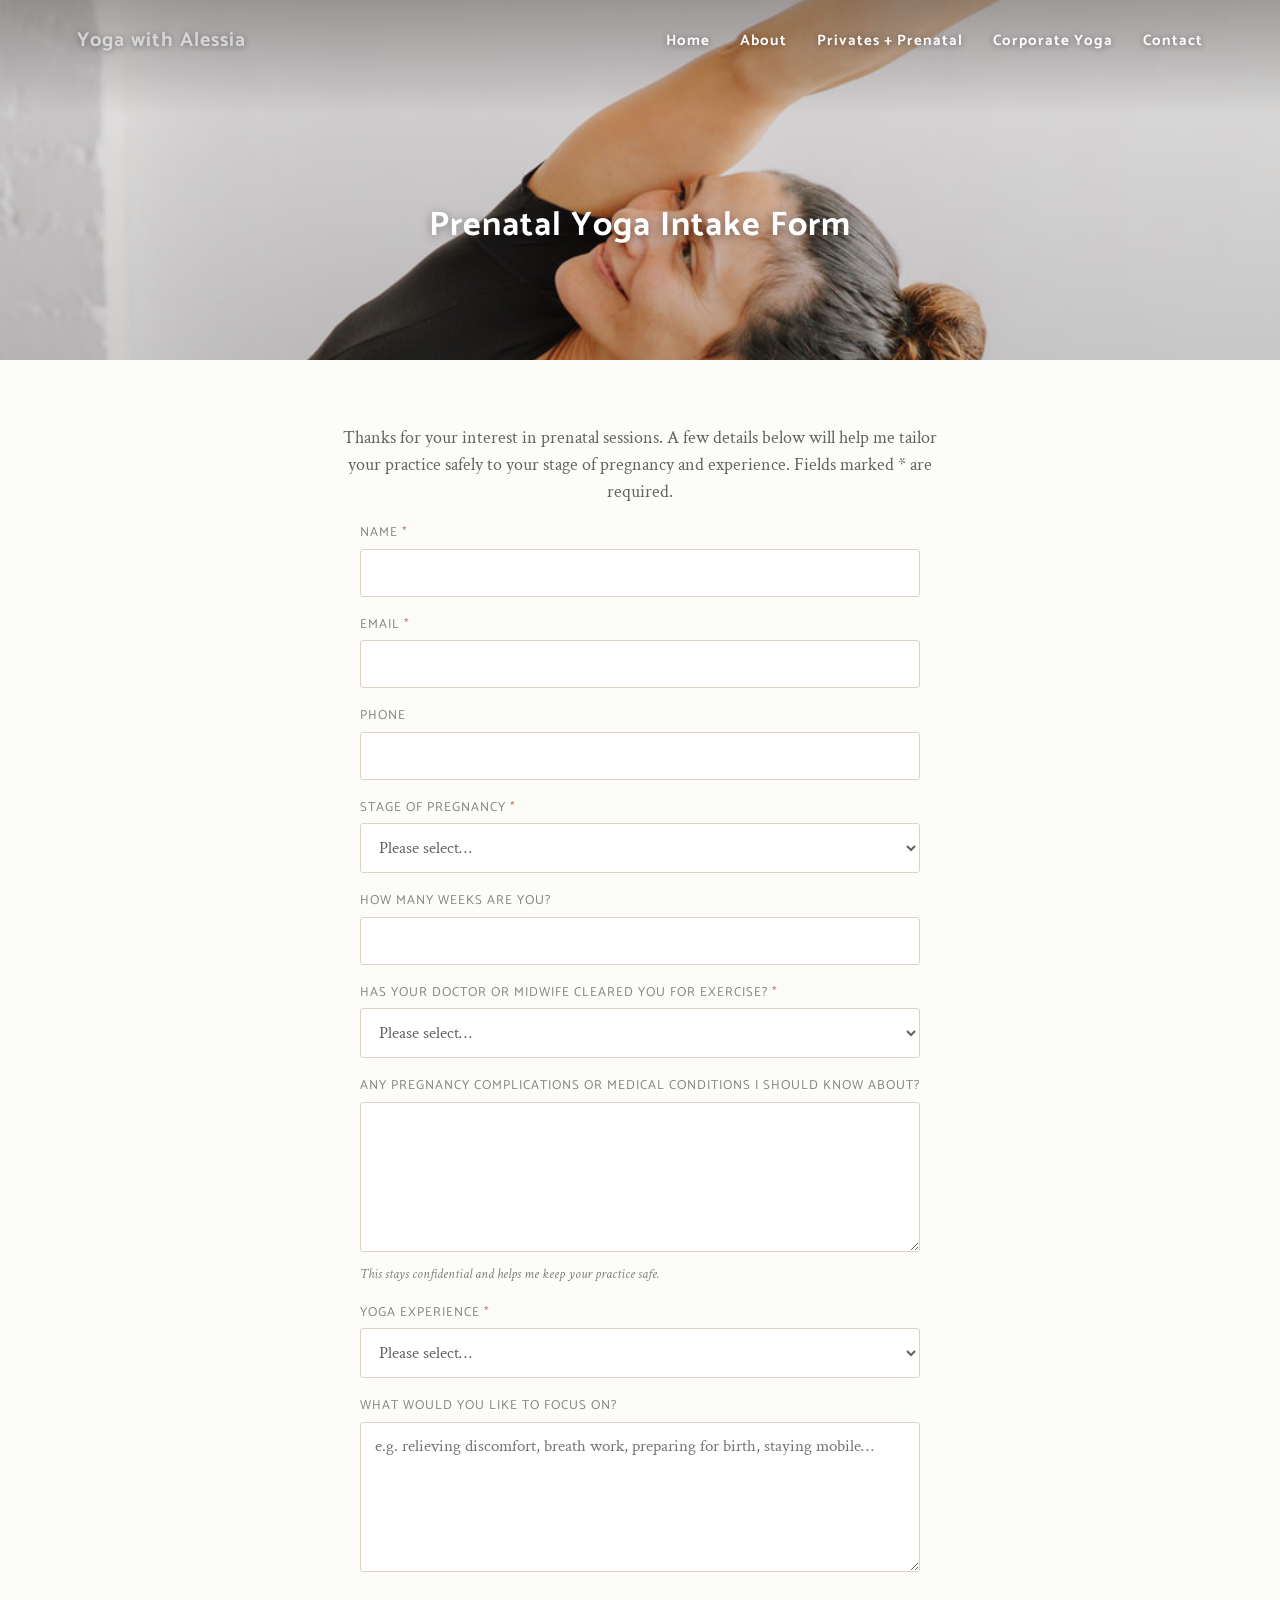
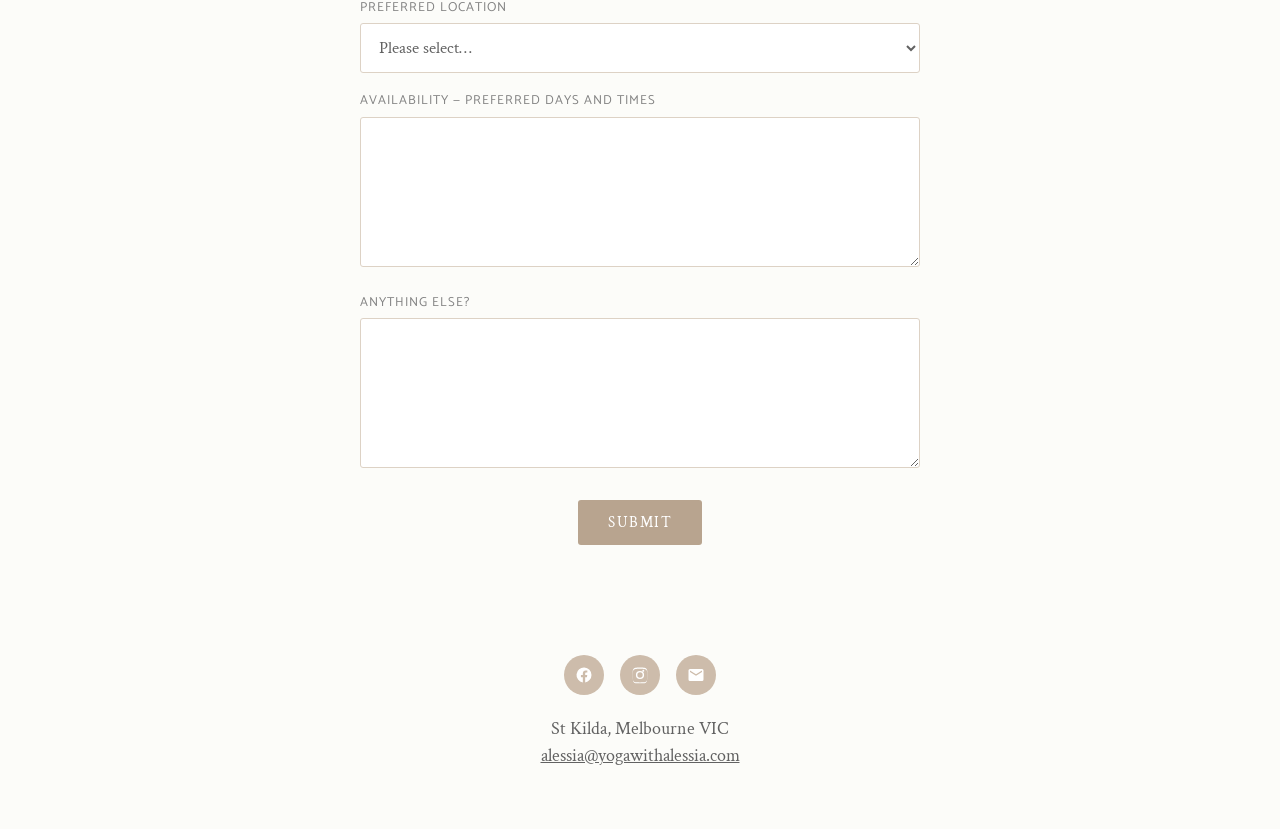
<file: prenatal-intake-form.html>
<!DOCTYPE html>
<html lang="en">
<head>
<meta charset="UTF-8">
<meta name="viewport" content="width=device-width, initial-scale=1.0">
<title>YOGA WITH ALESSIA - Prenatal Yoga Intake Form - Yoga with Alessia</title>
<meta name="description" content="Prenatal yoga intake form. Share your stage of pregnancy, experience and goals so Alessia can tailor safe sessions for you in Melbourne.">
<link rel="preconnect" href="https://fonts.googleapis.com">
<link rel="preconnect" href="https://fonts.gstatic.com" crossorigin>
<link href="https://fonts.googleapis.com/css2?family=Catamaran:wght@400;700&family=Crimson+Text:ital,wght@0,400;0,600;1,400&display=swap" rel="stylesheet">
<link rel="stylesheet" href="assets/styles.css">
</head>
<body>

  <header class="site-header">
    <a href="index.html" class="site-title">Yoga with Alessia</a>
    <nav class="nav-desktop" aria-label="Primary">
      <ul>
        <li><a href="index.html">Home</a></li>
        <li><a href="about.html">About</a></li>
        <li><a href="privates-prenatal.html">Privates + Prenatal</a></li>
        <li><a href="corporate-yoga.html">Corporate Yoga</a></li>
        <li><a href="contact.html">Contact</a></li>
      </ul>
    </nav>
    <button class="nav-toggle" aria-label="Menu" aria-expanded="false" onclick="var m=document.getElementById('navMobile');var o=m.classList.toggle('open');this.setAttribute('aria-expanded',o);">
      <span></span><span></span><span></span>
    </button>
    <div class="nav-mobile" id="navMobile">
      <ul>
        <li><a href="index.html">Home</a></li>
        <li><a href="about.html">About</a></li>
        <li><a href="privates-prenatal.html">Privates + Prenatal</a></li>
        <li><a href="corporate-yoga.html">Corporate Yoga</a></li>
        <li><a href="contact.html">Contact</a></li>
      </ul>
    </div>
  </header>

  <div class="page-banner has-photo banner-about"><h1>Prenatal Yoga Intake Form</h1></div>

  <section class="band cream">
    <div class="container">
      <p class="form-intro">Thanks for your interest in prenatal sessions. A few details below will help me tailor your practice safely to your stage of pregnancy and experience. Fields marked <span class="req">*</span> are required.</p>
      <form class="form" name="prenatal-intake" method="POST" data-netlify="true" netlify-honeypot="bot-field">
        <input type="hidden" name="form-name" value="prenatal-intake">
        <p style="display:none;"><label>Don&rsquo;t fill this out: <input name="bot-field"></label></p>

        <label for="n-name">Name <span class="req">*</span></label>
        <input type="text" id="n-name" name="name" required>

        <label for="n-email">Email <span class="req">*</span></label>
        <input type="email" id="n-email" name="email" required>

        <label for="n-phone">Phone</label>
        <input type="tel" id="n-phone" name="phone">

        <label for="n-stage">Stage of pregnancy <span class="req">*</span></label>
        <select id="n-stage" name="pregnancy_stage" required>
          <option value="">Please select&hellip;</option>
          <option>First trimester (weeks 1&ndash;12)</option>
          <option>Second trimester (weeks 13&ndash;27)</option>
          <option>Third trimester (weeks 28+)</option>
        </select>

        <label for="n-weeks">How many weeks are you?</label>
        <input type="text" id="n-weeks" name="weeks">

        <label for="n-clearance">Has your doctor or midwife cleared you for exercise? <span class="req">*</span></label>
        <select id="n-clearance" name="medical_clearance" required>
          <option value="">Please select&hellip;</option>
          <option>Yes</option>
          <option>No / not yet</option>
          <option>Unsure</option>
        </select>

        <label for="n-complications">Any pregnancy complications or medical conditions I should know about?</label>
        <textarea id="n-complications" name="complications"></textarea>
        <p class="hint">This stays confidential and helps me keep your practice safe.</p>

        <label for="n-exp">Yoga experience <span class="req">*</span></label>
        <select id="n-exp" name="experience" required>
          <option value="">Please select&hellip;</option>
          <option>Complete beginner</option>
          <option>Some experience</option>
          <option>Intermediate</option>
          <option>Advanced</option>
        </select>

        <label for="n-goals">What would you like to focus on?</label>
        <textarea id="n-goals" name="goals" placeholder="e.g. relieving discomfort, breath work, preparing for birth, staying mobile&hellip;"></textarea>

        <label for="n-location">Preferred location</label>
        <select id="n-location" name="location">
          <option value="">Please select&hellip;</option>
          <option>Home studio in St Kilda</option>
          <option>Travel to me (additional fee)</option>
          <option>Remote / online</option>
        </select>

        <label for="n-avail">Availability &mdash; preferred days and times</label>
        <textarea id="n-avail" name="availability"></textarea>

        <label for="n-notes">Anything else?</label>
        <textarea id="n-notes" name="notes"></textarea>

        <div class="btn-wrap"><button type="submit" class="btn">Submit</button></div>
      </form>
    </div>
  </section>

  <footer class="footer" id="contact">
    <div class="social">
      <a href="https://www.facebook.com/aleyogabjj" target="_blank" rel="noopener" aria-label="Facebook">
        <svg viewBox="0 0 24 24"><path d="M22 12a10 10 0 1 0-11.56 9.88v-6.99H7.9V12h2.54V9.8c0-2.5 1.49-3.89 3.78-3.89 1.09 0 2.24.2 2.24.2v2.46h-1.26c-1.24 0-1.63.77-1.63 1.56V12h2.78l-.44 2.89h-2.34v6.99A10 10 0 0 0 22 12z"/></svg>
      </a>
      <a href="https://instagram.com/aleyogabjj/" target="_blank" rel="noopener" aria-label="Instagram">
        <svg viewBox="0 0 24 24"><path d="M12 2.16c3.2 0 3.58.01 4.85.07 1.17.05 1.8.25 2.23.41.56.22.96.48 1.38.9.42.42.68.82.9 1.38.16.42.36 1.06.41 2.23.06 1.27.07 1.65.07 4.85s-.01 3.58-.07 4.85c-.05 1.17-.25 1.8-.41 2.23-.22.56-.48.96-.9 1.38-.42.42-.82.68-1.38.9-.42.16-1.06.36-2.23.41-1.27.06-1.65.07-4.85.07s-3.58-.01-4.85-.07c-1.17-.05-1.8-.25-2.23-.41a3.7 3.7 0 0 1-1.38-.9 3.7 3.7 0 0 1-.9-1.38c-.16-.42-.36-1.06-.41-2.23C2.17 15.58 2.16 15.2 2.16 12s.01-3.58.07-4.85c.05-1.17.25-1.8.41-2.23.22-.56.48-.96.9-1.38.42-.42.82-.68 1.38-.9.42-.16 1.06-.36 2.23-.41C8.42 2.17 8.8 2.16 12 2.16zm0 1.62c-3.15 0-3.5.01-4.74.07-1.14.05-1.76.24-2.17.4-.55.21-.94.47-1.35.88-.41.41-.67.8-.88 1.35-.16.41-.35 1.03-.4 2.17-.06 1.24-.07 1.59-.07 4.74s.01 3.5.07 4.74c.05 1.14.24 1.76.4 2.17.21.55.47.94.88 1.35.41.41.8.67 1.35.88.41.16 1.03.35 2.17.4 1.24.06 1.59.07 4.74.07s3.5-.01 4.74-.07c1.14-.05 1.76-.24 2.17-.4.55-.21.94-.47 1.35-.88.41-.41.67-.8.88-1.35.16-.41.35-1.03.4-2.17.06-1.24.07-1.59.07-4.74s-.01-3.5-.07-4.74c-.05-1.14-.24-1.76-.4-2.17a3.6 3.6 0 0 0-.88-1.35 3.6 3.6 0 0 0-1.35-.88c-.41-.16-1.03-.35-2.17-.4-1.24-.06-1.59-.07-4.74-.07zm0 2.76a5.46 5.46 0 1 0 0 10.92 5.46 5.46 0 0 0 0-10.92zm0 9a3.54 3.54 0 1 1 0-7.08 3.54 3.54 0 0 1 0 7.08zm5.68-9.22a1.28 1.28 0 1 1-2.55 0 1.28 1.28 0 0 1 2.55 0z"/></svg>
      </a>
      <a href="mailto:alessia@yogawithalessia.com" aria-label="Email">
        <svg viewBox="0 0 24 24"><path d="M20 4H4a2 2 0 0 0-2 2v12a2 2 0 0 0 2 2h16a2 2 0 0 0 2-2V6a2 2 0 0 0-2-2zm0 4-8 5-8-5V6l8 5 8-5z"/></svg>
      </a>
    </div>
    <div class="place">
      St Kilda, Melbourne VIC<br>
      <a href="mailto:alessia@yogawithalessia.com">alessia@yogawithalessia.com</a>
    </div>
  </footer>

</body>
</html>
</file>
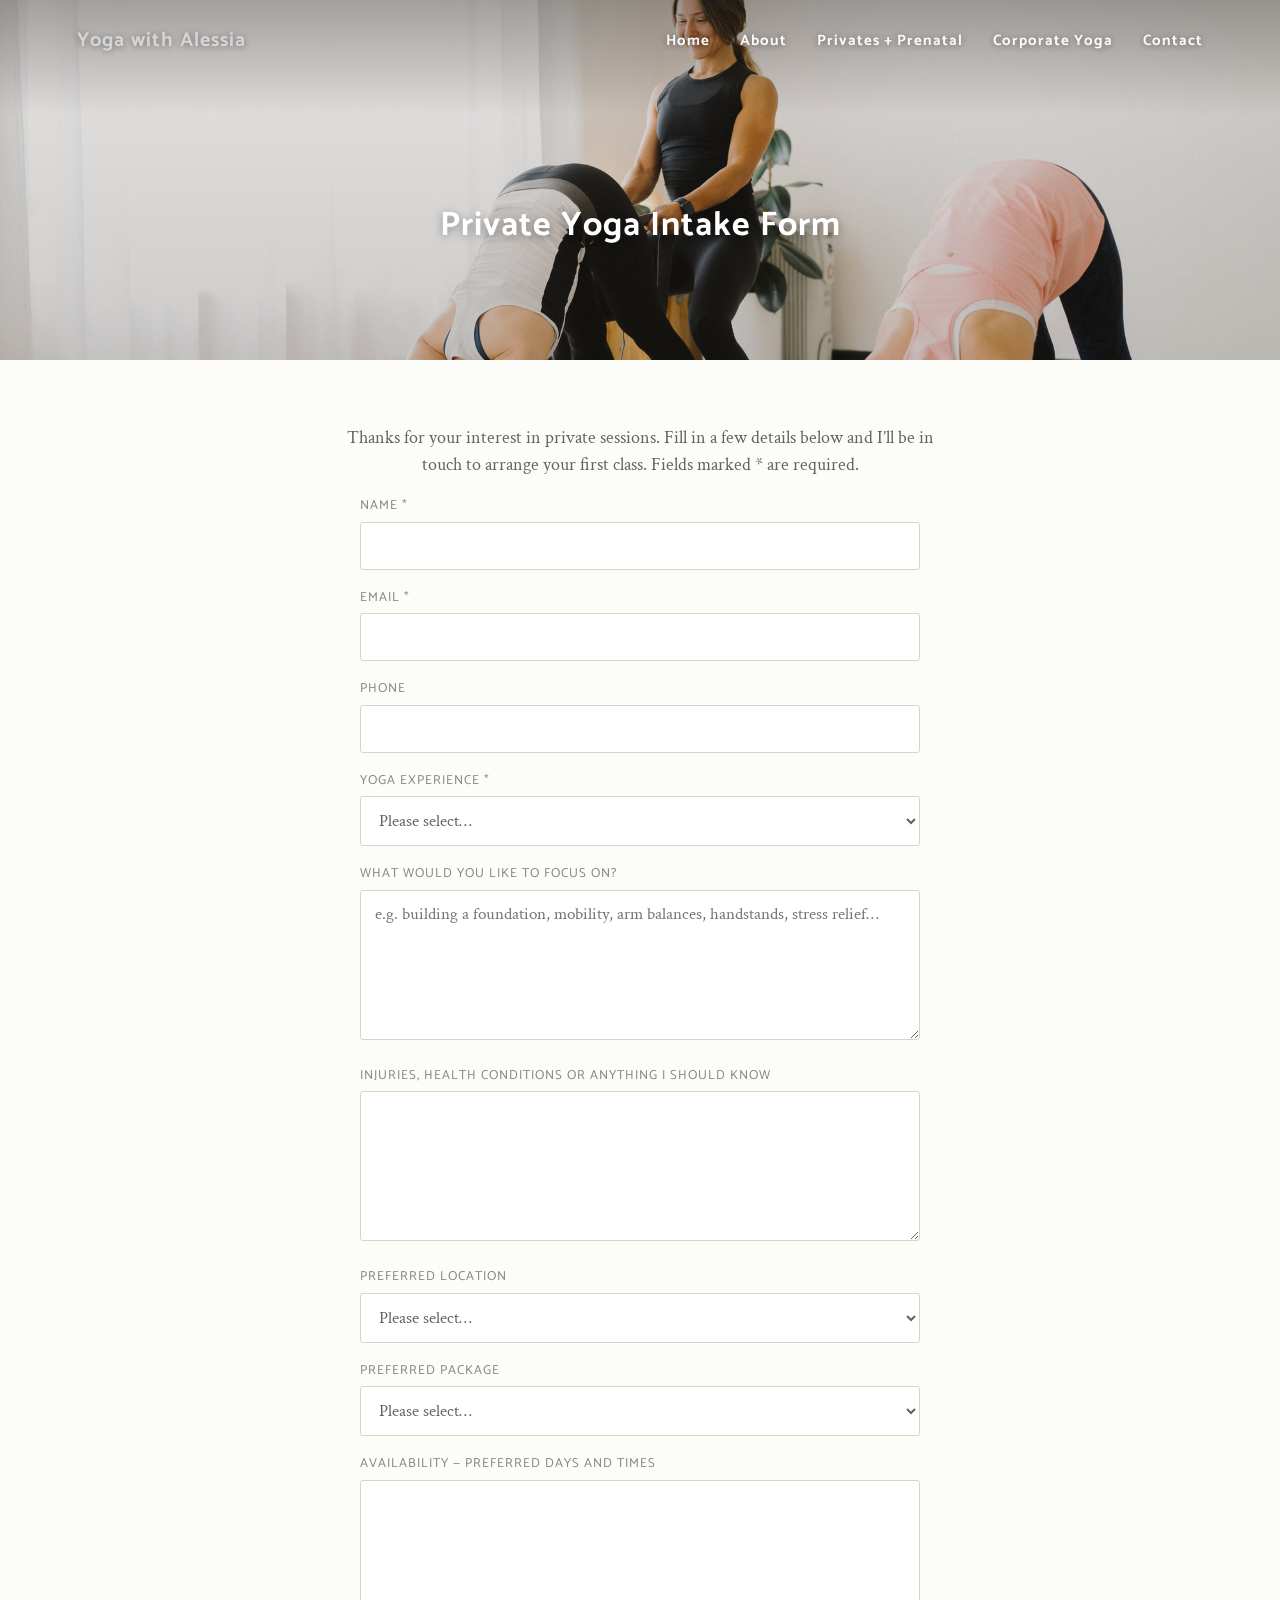
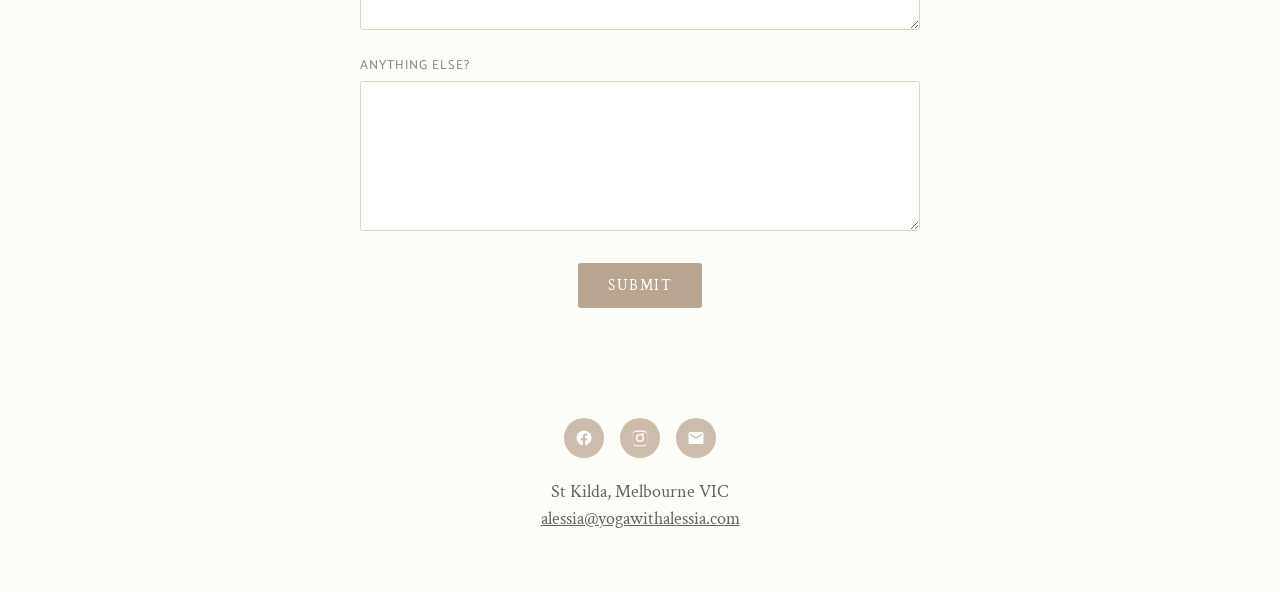
<file: private-intake-form.html>
<!DOCTYPE html>
<html lang="en">
<head>
<meta charset="UTF-8">
<meta name="viewport" content="width=device-width, initial-scale=1.0">
<title>YOGA WITH ALESSIA - Private Yoga Intake Form - Yoga with Alessia</title>
<meta name="description" content="Private yoga intake form. Tell Alessia about your experience, goals and availability to arrange your one-on-one sessions in Melbourne.">
<link rel="preconnect" href="https://fonts.googleapis.com">
<link rel="preconnect" href="https://fonts.gstatic.com" crossorigin>
<link href="https://fonts.googleapis.com/css2?family=Catamaran:wght@400;700&family=Crimson+Text:ital,wght@0,400;0,600;1,400&display=swap" rel="stylesheet">
<link rel="stylesheet" href="assets/styles.css">
</head>
<body>

  <header class="site-header">
    <a href="index.html" class="site-title">Yoga with Alessia</a>
    <nav class="nav-desktop" aria-label="Primary">
      <ul>
        <li><a href="index.html">Home</a></li>
        <li><a href="about.html">About</a></li>
        <li><a href="privates-prenatal.html">Privates + Prenatal</a></li>
        <li><a href="corporate-yoga.html">Corporate Yoga</a></li>
        <li><a href="contact.html">Contact</a></li>
      </ul>
    </nav>
    <button class="nav-toggle" aria-label="Menu" aria-expanded="false" onclick="var m=document.getElementById('navMobile');var o=m.classList.toggle('open');this.setAttribute('aria-expanded',o);">
      <span></span><span></span><span></span>
    </button>
    <div class="nav-mobile" id="navMobile">
      <ul>
        <li><a href="index.html">Home</a></li>
        <li><a href="about.html">About</a></li>
        <li><a href="privates-prenatal.html">Privates + Prenatal</a></li>
        <li><a href="corporate-yoga.html">Corporate Yoga</a></li>
        <li><a href="contact.html">Contact</a></li>
      </ul>
    </div>
  </header>

  <div class="page-banner has-photo banner-private"><h1>Private Yoga Intake Form</h1></div>

  <section class="band cream">
    <div class="container">
      <p class="form-intro">Thanks for your interest in private sessions. Fill in a few details below and I&rsquo;ll be in touch to arrange your first class. Fields marked <span class="req">*</span> are required.</p>
      <form class="form" name="private-intake" method="POST" data-netlify="true" netlify-honeypot="bot-field">
        <input type="hidden" name="form-name" value="private-intake">
        <p style="display:none;"><label>Don&rsquo;t fill this out: <input name="bot-field"></label></p>

        <label for="p-name">Name <span class="req">*</span></label>
        <input type="text" id="p-name" name="name" required>

        <label for="p-email">Email <span class="req">*</span></label>
        <input type="email" id="p-email" name="email" required>

        <label for="p-phone">Phone</label>
        <input type="tel" id="p-phone" name="phone">

        <label for="p-exp">Yoga experience <span class="req">*</span></label>
        <select id="p-exp" name="experience" required>
          <option value="">Please select&hellip;</option>
          <option>Complete beginner</option>
          <option>Some experience</option>
          <option>Intermediate</option>
          <option>Advanced</option>
        </select>

        <label for="p-focus">What would you like to focus on?</label>
        <textarea id="p-focus" name="goals" placeholder="e.g. building a foundation, mobility, arm balances, handstands, stress relief&hellip;"></textarea>

        <label for="p-injuries">Injuries, health conditions or anything I should know</label>
        <textarea id="p-injuries" name="injuries_conditions"></textarea>

        <label for="p-location">Preferred location</label>
        <select id="p-location" name="location">
          <option value="">Please select&hellip;</option>
          <option>Home studio in St Kilda</option>
          <option>Travel to me (additional fee)</option>
          <option>Remote / online</option>
        </select>

        <label for="p-package">Preferred package</label>
        <select id="p-package" name="package">
          <option value="">Please select&hellip;</option>
          <option>5 Sessions &mdash; $600</option>
          <option>10 Sessions &mdash; $1100</option>
          <option>Not sure yet</option>
        </select>

        <label for="p-avail">Availability &mdash; preferred days and times</label>
        <textarea id="p-avail" name="availability"></textarea>

        <label for="p-notes">Anything else?</label>
        <textarea id="p-notes" name="notes"></textarea>

        <div class="btn-wrap"><button type="submit" class="btn">Submit</button></div>
      </form>
    </div>
  </section>

  <footer class="footer" id="contact">
    <div class="social">
      <a href="https://www.facebook.com/aleyogabjj" target="_blank" rel="noopener" aria-label="Facebook">
        <svg viewBox="0 0 24 24"><path d="M22 12a10 10 0 1 0-11.56 9.88v-6.99H7.9V12h2.54V9.8c0-2.5 1.49-3.89 3.78-3.89 1.09 0 2.24.2 2.24.2v2.46h-1.26c-1.24 0-1.63.77-1.63 1.56V12h2.78l-.44 2.89h-2.34v6.99A10 10 0 0 0 22 12z"/></svg>
      </a>
      <a href="https://instagram.com/aleyogabjj/" target="_blank" rel="noopener" aria-label="Instagram">
        <svg viewBox="0 0 24 24"><path d="M12 2.16c3.2 0 3.58.01 4.85.07 1.17.05 1.8.25 2.23.41.56.22.96.48 1.38.9.42.42.68.82.9 1.38.16.42.36 1.06.41 2.23.06 1.27.07 1.65.07 4.85s-.01 3.58-.07 4.85c-.05 1.17-.25 1.8-.41 2.23-.22.56-.48.96-.9 1.38-.42.42-.82.68-1.38.9-.42.16-1.06.36-2.23.41-1.27.06-1.65.07-4.85.07s-3.58-.01-4.85-.07c-1.17-.05-1.8-.25-2.23-.41a3.7 3.7 0 0 1-1.38-.9 3.7 3.7 0 0 1-.9-1.38c-.16-.42-.36-1.06-.41-2.23C2.17 15.58 2.16 15.2 2.16 12s.01-3.58.07-4.85c.05-1.17.25-1.8.41-2.23.22-.56.48-.96.9-1.38.42-.42.82-.68 1.38-.9.42-.16 1.06-.36 2.23-.41C8.42 2.17 8.8 2.16 12 2.16zm0 1.62c-3.15 0-3.5.01-4.74.07-1.14.05-1.76.24-2.17.4-.55.21-.94.47-1.35.88-.41.41-.67.8-.88 1.35-.16.41-.35 1.03-.4 2.17-.06 1.24-.07 1.59-.07 4.74s.01 3.5.07 4.74c.05 1.14.24 1.76.4 2.17.21.55.47.94.88 1.35.41.41.8.67 1.35.88.41.16 1.03.35 2.17.4 1.24.06 1.59.07 4.74.07s3.5-.01 4.74-.07c1.14-.05 1.76-.24 2.17-.4.55-.21.94-.47 1.35-.88.41-.41.67-.8.88-1.35.16-.41.35-1.03.4-2.17.06-1.24.07-1.59.07-4.74s-.01-3.5-.07-4.74c-.05-1.14-.24-1.76-.4-2.17a3.6 3.6 0 0 0-.88-1.35 3.6 3.6 0 0 0-1.35-.88c-.41-.16-1.03-.35-2.17-.4-1.24-.06-1.59-.07-4.74-.07zm0 2.76a5.46 5.46 0 1 0 0 10.92 5.46 5.46 0 0 0 0-10.92zm0 9a3.54 3.54 0 1 1 0-7.08 3.54 3.54 0 0 1 0 7.08zm5.68-9.22a1.28 1.28 0 1 1-2.55 0 1.28 1.28 0 0 1 2.55 0z"/></svg>
      </a>
      <a href="mailto:alessia@yogawithalessia.com" aria-label="Email">
        <svg viewBox="0 0 24 24"><path d="M20 4H4a2 2 0 0 0-2 2v12a2 2 0 0 0 2 2h16a2 2 0 0 0 2-2V6a2 2 0 0 0-2-2zm0 4-8 5-8-5V6l8 5 8-5z"/></svg>
      </a>
    </div>
    <div class="place">
      St Kilda, Melbourne VIC<br>
      <a href="mailto:alessia@yogawithalessia.com">alessia@yogawithalessia.com</a>
    </div>
  </footer>

</body>
</html>
</file>
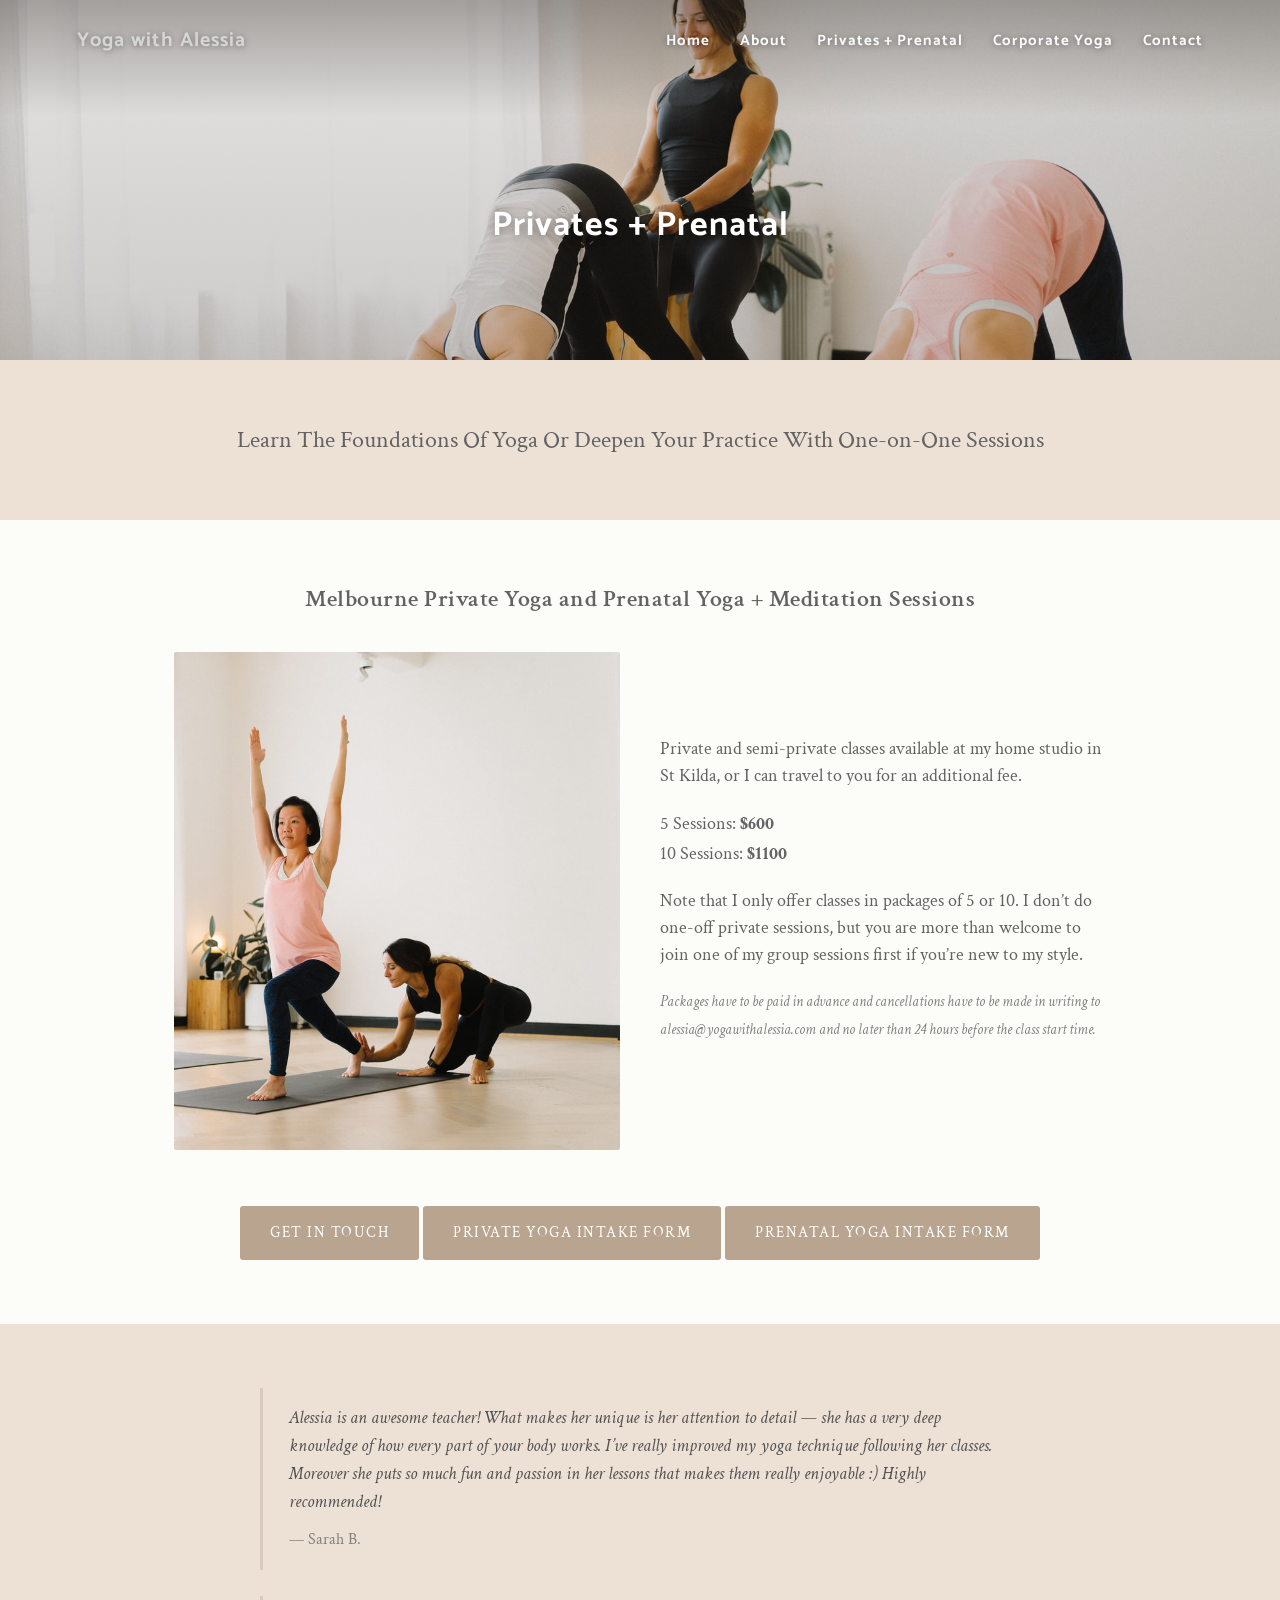
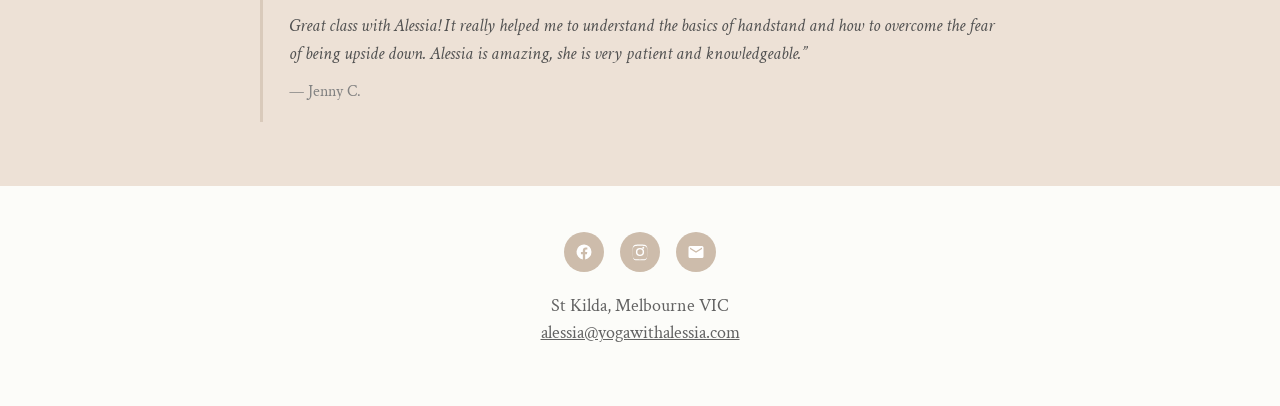
<file: privates-prenatal.html>
<!DOCTYPE html>
<html lang="en">
<head>
<meta charset="UTF-8">
<meta name="viewport" content="width=device-width, initial-scale=1.0">
<title>YOGA WITH ALESSIA - Private And Prenatal Yoga Melbourne - Yoga with Alessia</title>
<meta name="description" content="Private and prenatal yoga sessions in Melbourne, from beginners to advanced. Classes can be crafted to your needs and level and arranged at a time that suits you.">
<link rel="preconnect" href="https://fonts.googleapis.com">
<link rel="preconnect" href="https://fonts.gstatic.com" crossorigin>
<link href="https://fonts.googleapis.com/css2?family=Catamaran:wght@400;700&family=Crimson+Text:ital,wght@0,400;0,600;1,400&display=swap" rel="stylesheet">
<link rel="stylesheet" href="assets/styles.css">
</head>
<body>

  <header class="site-header">
    <a href="index.html" class="site-title">Yoga with Alessia</a>
    <nav class="nav-desktop" aria-label="Primary">
      <ul>
        <li><a href="index.html">Home</a></li>
        <li><a href="about.html">About</a></li>
        <li><a href="privates-prenatal.html">Privates + Prenatal</a></li>
        <li><a href="corporate-yoga.html">Corporate Yoga</a></li>
        <li><a href="contact.html">Contact</a></li>
      </ul>
    </nav>
    <button class="nav-toggle" aria-label="Menu" aria-expanded="false" onclick="var m=document.getElementById('navMobile');var o=m.classList.toggle('open');this.setAttribute('aria-expanded',o);">
      <span></span><span></span><span></span>
    </button>
    <div class="nav-mobile" id="navMobile">
      <ul>
        <li><a href="index.html">Home</a></li>
        <li><a href="about.html">About</a></li>
        <li><a href="privates-prenatal.html">Privates + Prenatal</a></li>
        <li><a href="corporate-yoga.html">Corporate Yoga</a></li>
        <li><a href="contact.html">Contact</a></li>
      </ul>
    </div>
  </header>

  <div class="page-banner has-photo banner-private"><h1>Privates + Prenatal</h1></div>

  <section class="band beige">
    <div class="container">
      <p class="intro-line">Learn The Foundations Of Yoga Or Deepen Your Practice With One-on-One Sessions</p>
    </div>
  </section>

  <section class="band cream">
    <div class="container info-block">
      <h2 class="title center">Melbourne Private Yoga and Prenatal Yoga + Meditation Sessions</h2>
      <div class="two-col" style="margin-top:30px;">
        <img class="band-img" src="assets/private-prenatal-photo.jpg" alt="Private yoga session">
        <div>
          <p class="body">Private and semi-private classes available at my home studio in St Kilda, or I can travel to you for an additional fee.</p>
          <p class="rate-line" style="text-align:left;">5 Sessions: <strong>$600</strong><br>10 Sessions: <strong>$1100</strong></p>
          <p class="body">Note that I only offer classes in packages of 5 or 10. I don&rsquo;t do one-off private sessions, but you are more than welcome to join one of my group sessions first if you&rsquo;re new to my style.</p>
          <p class="note">Packages have to be paid in advance and cancellations have to be made in writing to alessia@yogawithalessia.com and no later than 24 hours before the class start time.</p>
        </div>
      </div>
      <div class="btn-wrap" style="margin-top:30px;">
        <a class="btn" href="contact.html">Get in touch</a>
        <a class="btn" href="private-intake-form.html">Private Yoga Intake Form</a>
        <a class="btn" href="prenatal-intake-form.html">Prenatal Yoga Intake Form</a>
      </div>
    </div>
  </section>

  <section class="band beige">
    <div class="container">
      <div class="quotes">
        <blockquote>Alessia is an awesome teacher! What makes her unique is her attention to detail &mdash; she has a very deep knowledge of how every part of your body works. I&rsquo;ve really improved my yoga technique following her classes. Moreover she puts so much fun and passion in her lessons that makes them really enjoyable :) Highly recommended!<span class="who">&mdash; Sarah B.</span></blockquote>
        <blockquote>Great class with Alessia! It really helped me to understand the basics of handstand and how to overcome the fear of being upside down. Alessia is amazing, she is very patient and knowledgeable.&rdquo;<span class="who">&mdash; Jenny C.</span></blockquote>
      </div>
    </div>
  </section>

  <footer class="footer" id="contact">
    <div class="social">
      <a href="https://www.facebook.com/aleyogabjj" target="_blank" rel="noopener" aria-label="Facebook">
        <svg viewBox="0 0 24 24"><path d="M22 12a10 10 0 1 0-11.56 9.88v-6.99H7.9V12h2.54V9.8c0-2.5 1.49-3.89 3.78-3.89 1.09 0 2.24.2 2.24.2v2.46h-1.26c-1.24 0-1.63.77-1.63 1.56V12h2.78l-.44 2.89h-2.34v6.99A10 10 0 0 0 22 12z"/></svg>
      </a>
      <a href="https://instagram.com/aleyogabjj/" target="_blank" rel="noopener" aria-label="Instagram">
        <svg viewBox="0 0 24 24"><path d="M12 2.16c3.2 0 3.58.01 4.85.07 1.17.05 1.8.25 2.23.41.56.22.96.48 1.38.9.42.42.68.82.9 1.38.16.42.36 1.06.41 2.23.06 1.27.07 1.65.07 4.85s-.01 3.58-.07 4.85c-.05 1.17-.25 1.8-.41 2.23-.22.56-.48.96-.9 1.38-.42.42-.82.68-1.38.9-.42.16-1.06.36-2.23.41-1.27.06-1.65.07-4.85.07s-3.58-.01-4.85-.07c-1.17-.05-1.8-.25-2.23-.41a3.7 3.7 0 0 1-1.38-.9 3.7 3.7 0 0 1-.9-1.38c-.16-.42-.36-1.06-.41-2.23C2.17 15.58 2.16 15.2 2.16 12s.01-3.58.07-4.85c.05-1.17.25-1.8.41-2.23.22-.56.48-.96.9-1.38.42-.42.82-.68 1.38-.9.42-.16 1.06-.36 2.23-.41C8.42 2.17 8.8 2.16 12 2.16zm0 1.62c-3.15 0-3.5.01-4.74.07-1.14.05-1.76.24-2.17.4-.55.21-.94.47-1.35.88-.41.41-.67.8-.88 1.35-.16.41-.35 1.03-.4 2.17-.06 1.24-.07 1.59-.07 4.74s.01 3.5.07 4.74c.05 1.14.24 1.76.4 2.17.21.55.47.94.88 1.35.41.41.8.67 1.35.88.41.16 1.03.35 2.17.4 1.24.06 1.59.07 4.74.07s3.5-.01 4.74-.07c1.14-.05 1.76-.24 2.17-.4.55-.21.94-.47 1.35-.88.41-.41.67-.8.88-1.35.16-.41.35-1.03.4-2.17.06-1.24.07-1.59.07-4.74s-.01-3.5-.07-4.74c-.05-1.14-.24-1.76-.4-2.17a3.6 3.6 0 0 0-.88-1.35 3.6 3.6 0 0 0-1.35-.88c-.41-.16-1.03-.35-2.17-.4-1.24-.06-1.59-.07-4.74-.07zm0 2.76a5.46 5.46 0 1 0 0 10.92 5.46 5.46 0 0 0 0-10.92zm0 9a3.54 3.54 0 1 1 0-7.08 3.54 3.54 0 0 1 0 7.08zm5.68-9.22a1.28 1.28 0 1 1-2.55 0 1.28 1.28 0 0 1 2.55 0z"/></svg>
      </a>
      <a href="mailto:alessia@yogawithalessia.com" aria-label="Email">
        <svg viewBox="0 0 24 24"><path d="M20 4H4a2 2 0 0 0-2 2v12a2 2 0 0 0 2 2h16a2 2 0 0 0 2-2V6a2 2 0 0 0-2-2zm0 4-8 5-8-5V6l8 5 8-5z"/></svg>
      </a>
    </div>
    <div class="place">
      St Kilda, Melbourne VIC<br>
      <a href="mailto:alessia@yogawithalessia.com">alessia@yogawithalessia.com</a>
    </div>
  </footer>

</body>
</html>
</file>
<file: assets/styles.css>
:root{
    --beige:#ede1d6;
    --cream:#fcfcf9;
    --text:#626262;
    --text-soft:#818181;
    --text-grey:#515151;
    --text-card:#3f3f3f;
    --title:#d5d5d5;
    --rule:#d9cabb;
  }

  *{box-sizing:border-box;}
  html{scroll-behavior:smooth;}
  body{
    margin:0;
    font-family:"Crimson Text",Georgia,serif;
    color:var(--text);
    background:var(--cream);
    line-height:1.5;
    -webkit-font-smoothing:antialiased;
  }
  a{color:inherit;}

  /* ---------- Header / nav (overlays hero) ---------- */
  .site-header{
    position:absolute;
    top:0;left:0;right:0;z-index:20;
    display:flex;
    align-items:center;
    justify-content:space-between;
    padding:26px 6vw;
  }
  .site-title{
    font-family:"Catamaran",sans-serif;
    font-weight:700;
    font-size:20px;
    letter-spacing:1px;
    color:var(--title);
    text-shadow:0 1px 6px rgba(0,0,0,.35);
    text-decoration:none;
  }
  .nav-desktop ul{
    list-style:none;
    margin:0;padding:0;
    display:flex;
    gap:30px;
  }
  .nav-desktop a{
    font-family:"Catamaran",sans-serif;
    font-weight:700;
    font-size:15px;
    letter-spacing:1px;
    color:#fff;
    text-decoration:none;
    text-shadow:0 1px 6px rgba(0,0,0,.4);
    opacity:.95;
    transition:opacity .2s;
  }
  .nav-desktop a:hover{opacity:.65;}

  .nav-toggle{display:none;background:none;border:0;cursor:pointer;padding:8px;}
  .nav-toggle span{display:block;width:26px;height:2px;background:#fff;margin:5px 0;box-shadow:0 1px 4px rgba(0,0,0,.4);}

  .nav-mobile{
    display:none;
    position:absolute;
    top:100%;right:6vw;
    background:rgba(42,42,42,.96);
    border-radius:6px;
    padding:10px 0;
    min-width:210px;
  }
  .nav-mobile.open{display:block;}
  .nav-mobile ul{list-style:none;margin:0;padding:0;}
  .nav-mobile a{
    display:block;
    font-family:"Catamaran",sans-serif;
    font-weight:700;
    font-size:15px;
    letter-spacing:1px;
    color:#fff;
    text-decoration:none;
    padding:11px 22px;
  }
  .nav-mobile a:hover{background:rgba(255,255,255,.08);}

  /* ---------- Hero ---------- */
  .hero{
    position:relative;
    min-height:754px;
    background-image:
      linear-gradient(180deg,rgba(40,32,26,.34) 0%,rgba(40,32,26,.10) 22%,rgba(40,32,26,0) 45%),
      url(hero.jpg);
    background-size:cover;
    background-position:50% 50%;
    background-repeat:no-repeat;
  }

  /* ---------- Sections ---------- */
  section{padding:0;}
  .band{padding:64px 0;}
  .band.beige{background:var(--beige);}
  .band.cream{background:var(--cream);}
  .container{
    max-width:980px;
    margin:0 auto;
    padding:0 24px;
  }
  .center{text-align:center;}

  .lead{
    font-size:26px;
    line-height:34px;
    color:var(--text);
    text-align:center;
    margin:0;
  }

  p.body, .body{
    font-size:18px;
    line-height:27px;
    margin:0 0 20px;
  }
  .text-soft{color:var(--text-soft);}

  h2.title{
    font-size:24px;
    line-height:30px;
    font-weight:600;
    color:var(--text);
    margin:0 0 18px;
    letter-spacing:.5px;
  }

  /* Schedule */
  .schedule{
    text-align:center;
    font-size:18px;
    line-height:27px;
    color:var(--text-soft);
    margin:34px 0 0;
  }
  .schedule strong{
    display:block;
    color:var(--text);
    letter-spacing:1px;
    margin-bottom:14px;
    font-size:19px;
  }
  .schedule .slot{display:block;margin-bottom:14px;}
  .schedule .slot b{font-weight:600;color:var(--text);}

  /* Qualifications */
  .quals{font-size:18px;line-height:27px;color:var(--text);}
  .quals h3{
    font-size:18px;
    font-weight:600;
    margin:22px 0 4px;
    color:var(--text);
  }
  .quals h3:first-child{margin-top:0;}
  .quals ul{margin:6px 0 0;padding-left:22px;}
  .quals li{margin:3px 0;}

  /* Buttons */
  .btn{
    display:inline-block;
    font-family:"Crimson Text",serif;
    font-size:15px;
    letter-spacing:1.5px;
    text-transform:uppercase;
    color:#fff;
    background:#b8a48f;
    border:0;
    padding:13px 30px;
    border-radius:3px;
    text-decoration:none;
    margin-top:26px;
    transition:background .2s;
  }
  .btn:hover{background:#a48e76;}
  .btn-wrap{text-align:center;}

  /* Testimonial */
  blockquote.testimonial{
    margin:0;
    padding:18px 30px;
    border-left:3px solid var(--rule);
    font-size:20px;
    line-height:30px;
    font-style:italic;
    color:var(--text-grey);
    max-width:820px;
  }
  blockquote.testimonial .who{
    display:block;
    margin-top:14px;
    font-style:normal;
    font-size:18px;
  }

  /* Three cards */
  .cards{
    display:grid;
    grid-template-columns:repeat(3,1fr);
    gap:34px;
  }
  .card{text-align:center;}
  .card img{
    width:100%;
    height:auto;
    display:block;
    border-radius:2px;
    margin-bottom:18px;
  }
  .card h2{
    font-size:22px;
    font-weight:600;
    color:var(--text);
    margin:0 0 12px;
  }
  .card p{
    font-size:17px;
    line-height:25px;
    color:var(--text-card);
    margin:0;
  }

  /* Footer */
  .footer{
    background:var(--cream);
    text-align:center;
    padding:46px 24px 60px;
  }
  .social{
    display:flex;
    justify-content:center;
    gap:16px;
    margin-bottom:20px;
  }
  .social a{
    width:40px;height:40px;
    border-radius:50%;
    background:#cdbcab;
    display:flex;align-items:center;justify-content:center;
    color:#fff;
    text-decoration:none;
    transition:background .2s;
  }
  .social a:hover{background:#b8a48f;}
  .social svg{width:18px;height:18px;fill:currentColor;}
  .footer .place{
    font-size:18px;
    line-height:27px;
    color:var(--text);
  }
  .footer .place a{color:var(--text);}

  /* Missing-image note (remove once hero is restored) */
  .hero-note{
    position:absolute;
    left:50%;bottom:26px;
    transform:translateX(-50%);
    background:rgba(255,255,255,.82);
    color:#6b5a48;
    font-family:"Catamaran",sans-serif;
    font-size:12px;
    letter-spacing:.4px;
    padding:7px 14px;
    border-radius:20px;
    z-index:5;
  }

  /* ---------- Responsive ---------- */
  @media (max-width:860px){
    .cards{grid-template-columns:1fr;gap:46px;max-width:430px;margin:0 auto;}
    .lead{font-size:23px;line-height:31px;}
  }
  @media (max-width:680px){
    .nav-desktop{display:none;}
    .nav-toggle{display:block;}
    .hero{min-height:520px;background-position:70% 18%;}
    .band{padding:50px 0;}
  }

  /* ============ Shared sub-page components ============ */

  /* Sub-page banner (header photo not captured in archive — warm placeholder) */
  .page-banner{
    position:relative;
    min-height:360px;
    display:flex;
    align-items:center;
    justify-content:center;
    text-align:center;
    background-image:
      linear-gradient(180deg,rgba(40,32,26,.34) 0%,rgba(40,32,26,.12) 30%,rgba(40,32,26,.18) 100%),
      radial-gradient(120% 120% at 50% 30%,#cdb9a6 0%,#b79e87 50%,#9c8369 100%);
    background-size:cover;
    background-position:50% 50%;
  }
  .page-banner h1{
    font-family:"Catamaran",sans-serif;
    font-weight:700;
    letter-spacing:1px;
    color:#fff;
    font-size:34px;
    margin:0;
    padding:90px 24px 0;
    text-shadow:0 2px 10px rgba(0,0,0,.35);
  }
  @media (max-width:680px){
    .page-banner{min-height:280px;}
    .page-banner h1{font-size:26px;}
  }

  /* Generic single image inside a band */
  .band-img{display:block;max-width:100%;height:auto;margin:8px auto 0;border-radius:2px;}
  .band-img.framed{max-width:560px;}

  /* Intro line used at top of sub-pages */
  .intro-line{
    font-size:24px;
    line-height:32px;
    text-align:center;
    color:var(--text);
    margin:0;
  }

  /* Rates / info blocks */
  .info-block{font-size:18px;line-height:28px;color:var(--text);}
  .info-block h2.title{margin-top:0;}
  .rate-line{font-size:18px;line-height:30px;color:var(--text);text-align:center;}
  .rate-line strong{color:var(--text);}
  .note{font-size:15px;color:var(--text-soft);font-style:italic;}

  /* Testimonials list (multiple quotes stacked) */
  .quotes{display:flex;flex-direction:column;gap:26px;max-width:760px;margin:0 auto;}
  .quotes blockquote{
    margin:0;padding:16px 26px;
    border-left:3px solid var(--rule);
    font-size:18px;line-height:28px;font-style:italic;color:var(--text-grey);
  }
  .quotes blockquote .who{display:block;margin-top:10px;font-style:normal;font-size:16px;color:var(--text-soft);}

  /* Masonry-ish gallery */
  .gallery{
    column-count:3;
    column-gap:14px;
    max-width:1000px;
    margin:0 auto;
  }
  .gallery img{
    width:100%;
    display:block;
    margin:0 0 14px;
    border-radius:2px;
    break-inside:avoid;
  }
  @media (max-width:820px){.gallery{column-count:2;}}
  @media (max-width:520px){.gallery{column-count:1;max-width:420px;}}

  /* Client logos */
  .logos{
    display:flex;flex-wrap:wrap;align-items:center;justify-content:center;
    gap:46px;margin-top:24px;
  }
  .logos img{height:64px;width:auto;opacity:.78;filter:grayscale(100%);transition:opacity .2s,filter .2s;}
  .logos img:hover{opacity:1;filter:grayscale(0);}

  /* Contact form */
  .form{max-width:560px;margin:0 auto;text-align:left;}
  .form label{
    display:block;
    font-family:"Catamaran",sans-serif;
    font-size:13px;letter-spacing:1px;text-transform:uppercase;
    color:var(--text-soft);
    margin:18px 0 6px;
  }
  .form input,.form textarea{
    width:100%;
    font-family:"Crimson Text",serif;
    font-size:17px;
    color:var(--text);
    background:#fff;
    border:1px solid #ddd2c5;
    border-radius:3px;
    padding:12px 14px;
  }
  .form textarea{min-height:150px;resize:vertical;}
  .form input:focus,.form textarea:focus{outline:none;border-color:#b8a48f;}
  .form .btn{border:0;cursor:pointer;margin-top:24px;}
  .form-status{text-align:center;margin-top:16px;color:var(--text);font-style:italic;}

  /* Two-column info layout */
  .two-col{
    display:grid;grid-template-columns:1fr 1fr;gap:40px;align-items:center;
    max-width:960px;margin:0 auto;
  }
  @media (max-width:760px){.two-col{grid-template-columns:1fr;gap:26px;}}

  /* ============ Per-page banner photos ============ */
  .page-banner.has-photo{
    background-image:
      linear-gradient(180deg,rgba(40,32,26,.42) 0%,rgba(40,32,26,.14) 32%,rgba(40,32,26,.22) 100%),
      var(--banner-img);
    background-size:cover;
  }
  .banner-about   {--banner-img:url(banner-about.jpg);   background-position:50% 32%;}
  .banner-corporate{--banner-img:url(banner-corporate.jpg);background-position:50% 28%;}
  .banner-private {--banner-img:url(banner-private.jpg); background-position:50% 42%;}
  .banner-contact {--banner-img:url(banner-contact.jpg); background-position:50% 46%;}

  /* Select dropdowns + radio/checkbox groups in forms */
  .form select{
    width:100%;
    font-family:"Crimson Text",serif;
    font-size:17px;color:var(--text);background:#fff;
    border:1px solid #ddd2c5;border-radius:3px;padding:12px 14px;
  }
  .form select:focus{outline:none;border-color:#b8a48f;}
  .form .hint{font-size:14px;color:var(--text-soft);font-style:italic;margin:4px 0 0;}
  .form .req{color:#b8866f;}
  .form-intro{font-size:18px;line-height:27px;text-align:center;color:var(--text);max-width:620px;margin:0 auto 8px;}
</file>
